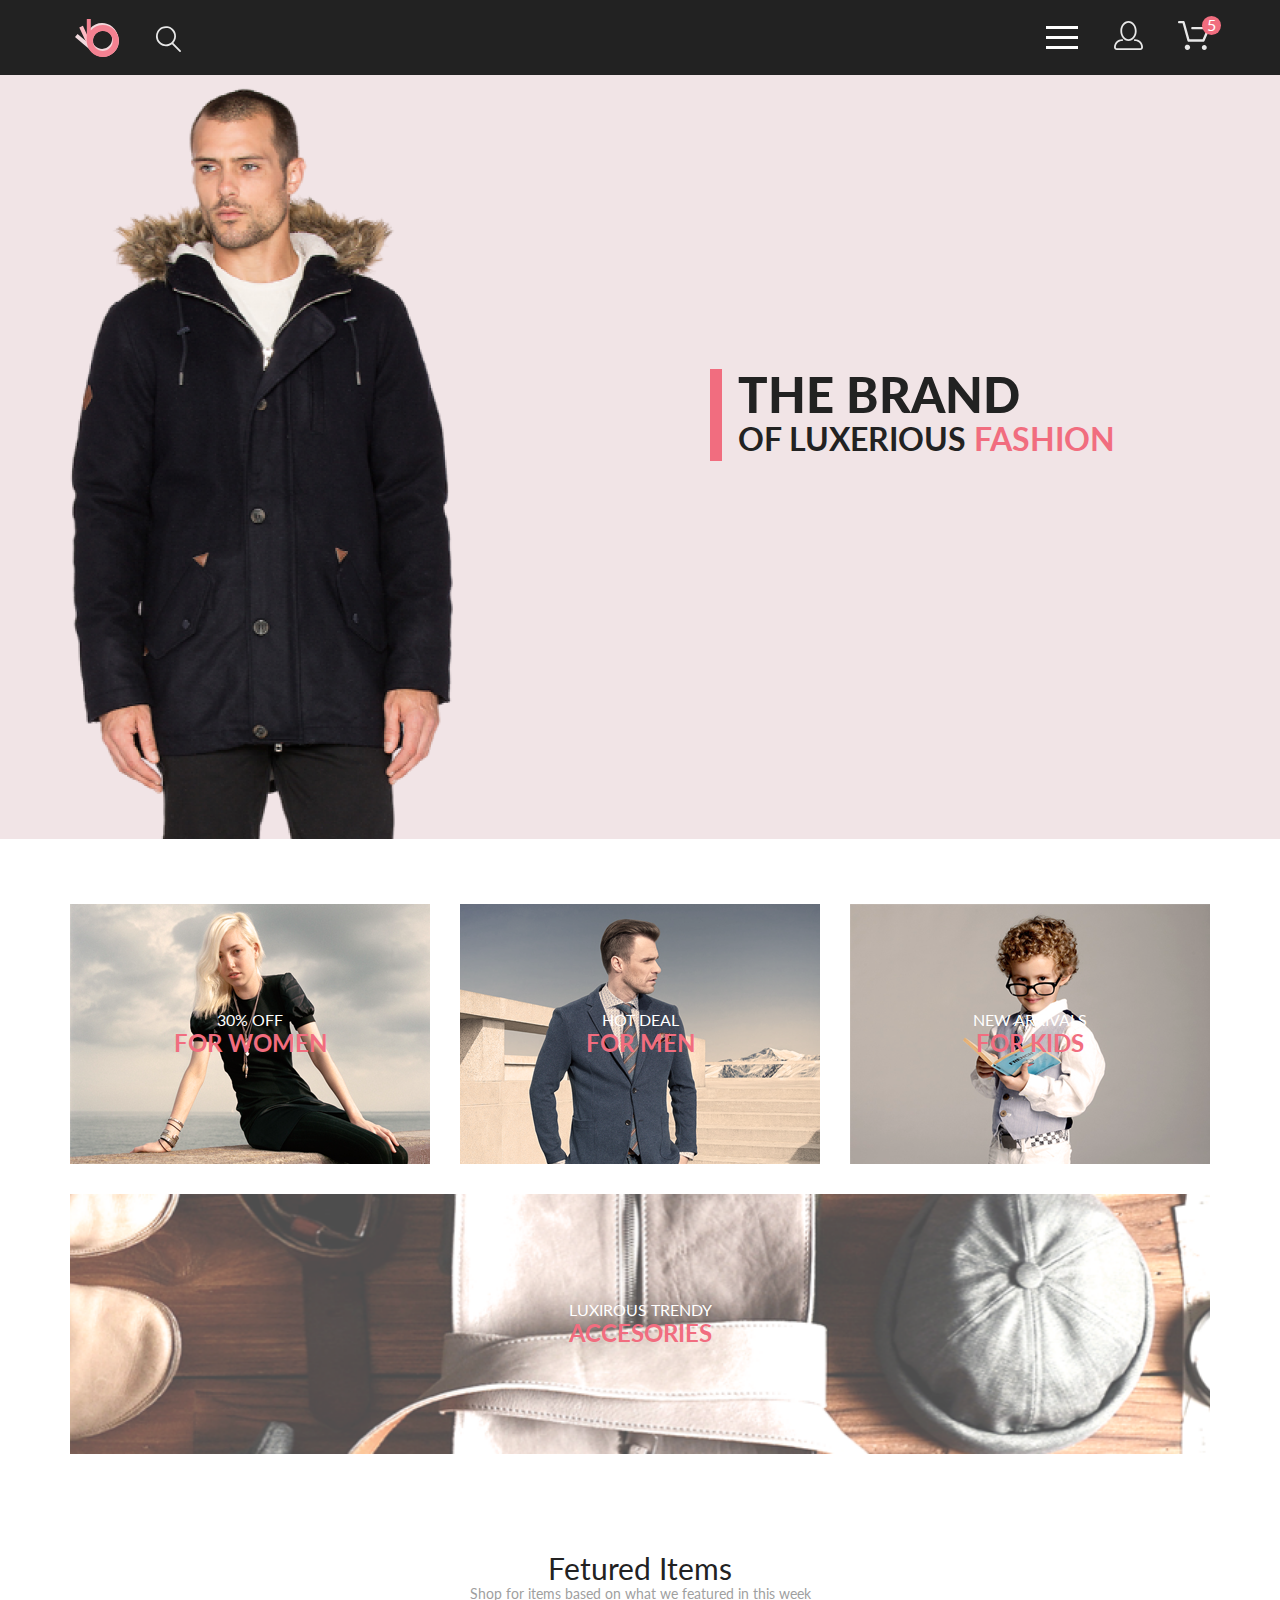
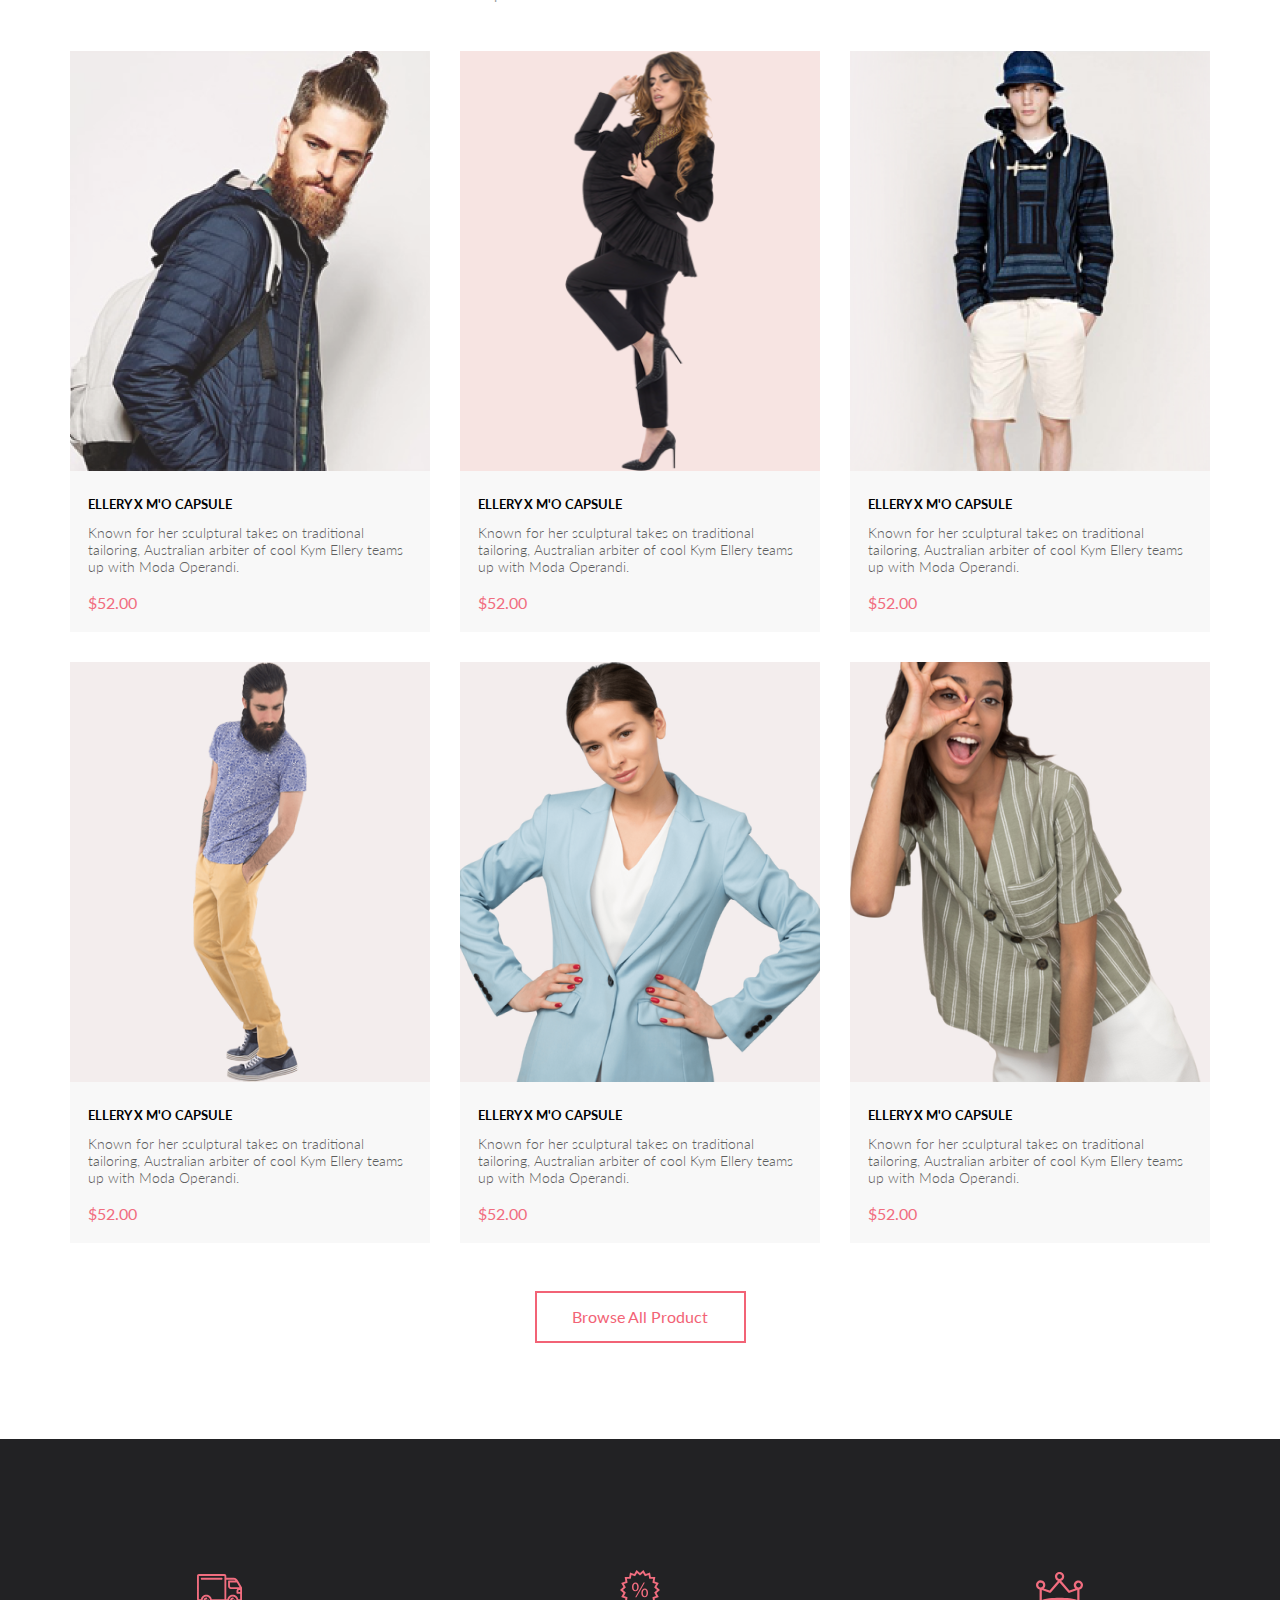
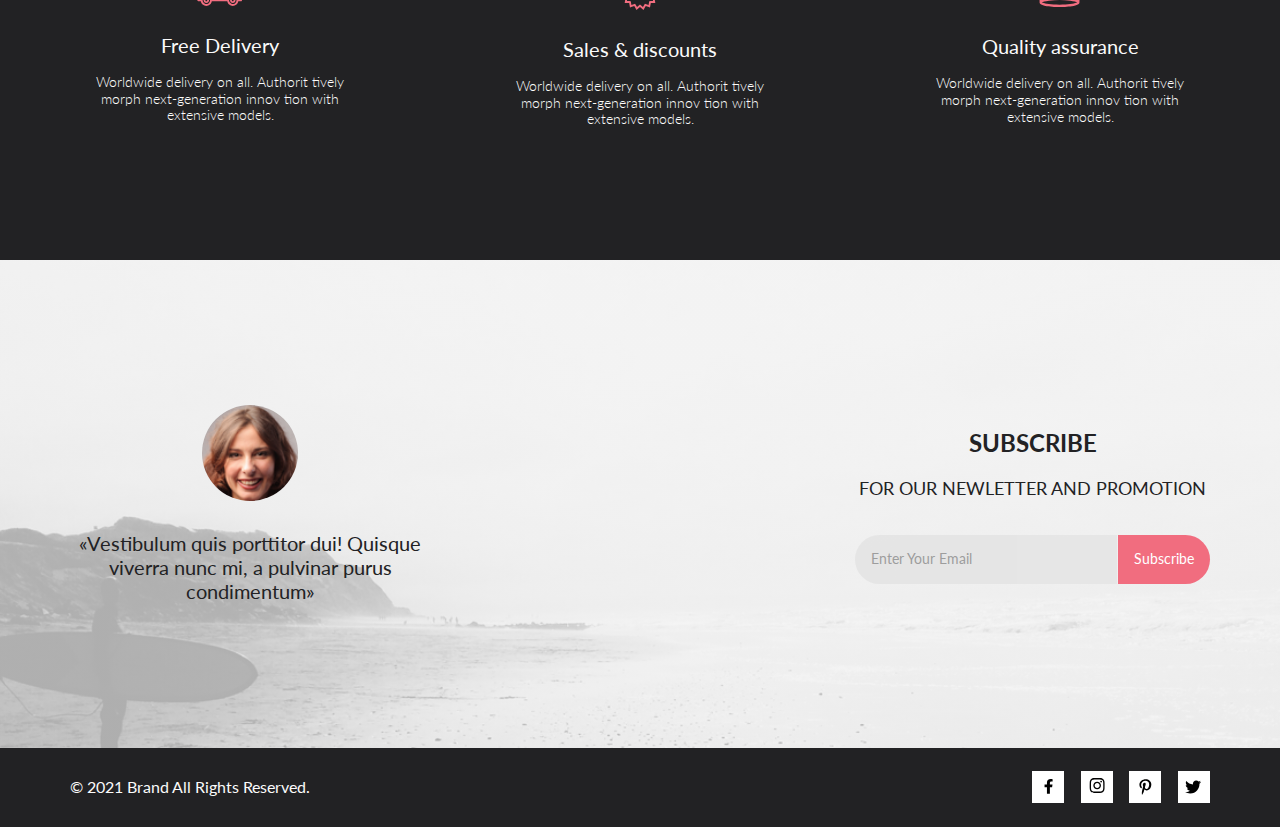
<file: index.html>
<!DOCTYPE html>
<html lang="en">

<head>
	<meta charset="UTF-8">
	<meta name="viewport" content="width=device-width, initial-scale=1.0">
	<link rel="stylesheet" href="css/iconsfont.css">
	<link rel="stylesheet" href="css/normalize.css">
	<link rel="stylesheet" href="css/style.css">
	<title>Главная страница</title>
	<link rel="preconnect" href="https://fonts.gstatic.com">
	<link
		href="https://fonts.googleapis.com/css2?family=Lato:ital,wght@0,100;0,300;0,400;0,700;0,900;1,100;1,300;1,400;1,700;1,900&display=swap"
		rel="stylesheet">
</head>

<body>
	<div class="container">
		<header class="page-header">
			<div class="center-block">
				<div class="page-header-wrp-btn">
					<a href="index.html" class="page-header-logo">
						<svg width="44" height="38" viewBox="0 0 44 38" fill="none" xmlns="http://www.w3.org/2000/svg">
							<path fill-rule="evenodd" clip-rule="evenodd"
								d="M2.56468 14.9774L0 18.0415L16.8106 32.1829C23.5628 37.8629 33.6295 36.98 39.2952 30.2108C44.961 23.4416 44.0802 13.3495 37.3281 7.66944C30.5759 1.98941 20.5092 2.87236 14.8434 9.64155C11.7794 13.3023 10.63 17.9349 11.2884 22.3159L2.56468 14.9774ZM33.481 12.2657C37.7011 15.8157 38.2516 22.1233 34.7105 26.354C31.1694 30.5848 24.8777 31.1366 20.6576 27.5866C16.4375 24.0366 15.8871 17.729 19.4281 13.4983C22.9692 9.26753 29.2609 8.71569 33.481 12.2657Z"
								fill="#F1D9DD" />
							<path fill-rule="evenodd" clip-rule="evenodd"
								d="M7.91299 6.85131L4.29688 8.54178L13.5711 28.4806C17.2962 36.4892 26.7919 39.9541 34.7804 36.2196C42.7689 32.4851 46.2251 22.9654 42.5 14.9568C38.7749 6.94813 29.2792 3.48325 21.2907 7.21774C16.9705 9.23733 13.9759 12.9489 12.7258 17.1984L7.91299 6.85131ZM37.0758 17.4925C39.404 22.4979 37.2439 28.4477 32.2511 30.7817C27.2583 33.1158 21.3235 30.9502 18.9953 25.9448C16.6671 20.9394 18.8272 14.9896 23.82 12.6556C28.8128 10.3215 34.7477 12.4871 37.0758 17.4925Z"
								fill="#FCBAC3" />
							<path fill-rule="evenodd" clip-rule="evenodd"
								d="M15.8005 0H11.8105V22C11.8105 30.8366 18.956 38 27.7703 38C36.5846 38 43.7301 30.8366 43.7301 22C43.7301 13.1634 36.5846 6 27.7703 6C23.0036 6 18.7249 8.09502 15.8005 11.4167V0ZM37.7452 22C37.7452 27.5228 33.2793 32 27.7703 32C22.2614 32 17.7955 27.5228 17.7955 22C17.7955 16.4772 22.2614 12 27.7703 12C33.2793 12 37.7452 16.4772 37.7452 22Z"
								fill="#F38191" />
						</svg>
					</a>
					<form action="#" class="page-header-search-form">
						<input class="page-header-search-btn" id="search-btn" type="search">
						<label for="search-btn">
							<svg width="27" height="28" viewBox="0 0 27 28" xmlns="http://www.w3.org/2000/svg">
								<path
									d="M19.0596 17.6259C20.6713 15.8658 21.6282 13.6048 21.7698 11.2225C21.9113 8.84018 21.2288 6.48173 19.8369 4.54318C18.445 2.60463 16.4285 1.20404 14.126 0.576619C11.8234 -0.0508009 9.3751 0.13316 7.19217 1.09761C5.00923 2.06205 3.22463 3.74825 2.13804 5.87302C1.05145 7.9978 0.729054 10.4318 1.225 12.7661C1.72094 15.1005 3.00501 17.1932 4.86158 18.6927C6.71814 20.1922 9.03413 21.0072 11.4206 21.0009C13.673 21.004 15.8645 20.27 17.6606 18.9109L25.4086 26.7179C25.4941 26.807 25.5965 26.8781 25.7099 26.927C25.8232 26.9759 25.9452 27.0017 26.0686 27.0029C26.1923 27.0033 26.3148 26.9782 26.4283 26.9292C26.5419 26.8801 26.6441 26.8082 26.7286 26.7179C26.9025 26.537 26.9997 26.2958 26.9997 26.0449C26.9997 25.794 26.9025 25.5528 26.7286 25.3719L19.0596 17.6259ZM2.88662 10.5009C2.89946 8.81563 3.41094 7.17187 4.35659 5.77685C5.30224 4.38183 6.63972 3.29801 8.20044 2.662C9.76115 2.02599 11.4752 1.86627 13.1266 2.20298C14.7779 2.53969 16.2926 3.35775 17.4797 4.55404C18.6668 5.75033 19.4732 7.27129 19.7972 8.92519C20.1212 10.5791 19.9483 12.2919 19.3002 13.8476C18.6522 15.4034 17.5581 16.7325 16.1559 17.6674C14.7536 18.6023 13.1059 19.1011 11.4206 19.1009C9.14916 19.0901 6.97482 18.1784 5.37484 16.566C3.77486 14.9537 2.87998 12.7724 2.88662 10.5009Z" />
							</svg>
						</label>
					</form>
				</div>
				<div class="page-header-wrp-btn">
					<nav>
						<label class="menu-btn" for="menu-switch">
							<span></span>
						</label>
						<input id="menu-switch" type="checkbox">
						<ul class="menu-list">
							<li class="menu-list-item">
								<a href="#" class="menu-list-close-btn"></a>
							</li>
							<li class="menu-list-item">
								<span class="menu-list-title">menu</span>
							</li>
							<li class="menu-list-item">
								<a href="#">man</a>
							</li>
							<li class="menu-list-item">
								<ul class="menu-sublist">
									<li class="menu-sublist-item">
										<a href="#">Accessories</a>
									</li>
									<li class="menu-sublist-item">
										<a href="#">Bags</a>
									</li>
									<li class="menu-sublist-item">
										<a href="#">Denim</a>
									</li>
									<li class="menu-sublist-item">
										<a href="#">T-Shirts</a>
									</li>
								</ul>
							</li>
							<li class="menu-list-item">
								<a href="#">woman</a>
							</li>
							<li class="menu-list-item">
								<ul class="menu-sublist">
									<li class="menu-sublist-item">
										<a href="#">Accessories</a>
									</li>
									<li class="menu-sublist-item">
										<a href="#">Jackets &amp;&nbsp;Coats</a>
									</li>
									<li class="menu-sublist-item">
										<a href="#">Polos</a>
									</li>
									<li class="menu-sublist-item">
										<a href="#">T-Shirts</a>
									</li>
									<li class="menu-sublist-item">
										<a href="#">Shirts</a>
									</li>
								</ul>
							</li>
							<li class="menu-list-item">
								<a href="#">kids</a>
							</li>
							<li class="menu-list-item">
								<ul class="menu-sublist">
									<li class="menu-sublist-item">
										<a href="#">Accessories</a>
									</li>
									<li class="menu-sublist-item">
										<a href="#">Jackets &amp;&nbsp;Coats</a>
									</li>
									<li class="menu-sublist-item">
										<a href="#">Polos</a>
									</li>
									<li class="menu-sublist-item">
										<a href="#">T-Shirts</a>
									</li>
									<li class="menu-sublist-item">
										<a href="#">Shirts</a>
									</li>
									<li class="menu-sublist-item">
										<a href="#">Bags</a>
									</li>
								</ul>
							</li>
						</ul>
					</nav>
					<a class="account-btn">
						<svg width="29" height="29" viewBox="0 0 29 29" xmlns="http://www.w3.org/2000/svg">
							<path
								d="M14.5 19.937C19 19.937 22.656 15.464 22.656 9.968C22.656 4.472 19 0 14.5 0C13.3631 0.0217413 12.2463 0.303398 11.2351 0.823397C10.2239 1.34339 9.34507 2.08794 8.66602 3C7.12663 4.99573 6.30819 7.45381 6.34399 9.974C6.34399 15.465 10 19.937 14.5 19.937ZM14.5 1.813C18 1.813 20.844 5.472 20.844 9.969C20.844 14.466 17.998 18.125 14.5 18.125C11.002 18.125 8.15603 14.465 8.15503 9.969C8.15403 5.473 11 1.813 14.5 1.813ZM20.844 18.125C20.6036 18.125 20.373 18.2205 20.203 18.3905C20.033 18.5605 19.9375 18.7911 19.9375 19.0315C19.9375 19.2719 20.033 19.5025 20.203 19.6725C20.373 19.8425 20.6036 19.938 20.844 19.938C22.526 19.9399 24.1386 20.6088 25.3279 21.7982C26.5172 22.9875 27.1861 24.6 27.188 26.282C27.1875 26.5221 27.0918 26.7523 26.922 26.9221C26.7522 27.0918 26.5221 27.1875 26.282 27.188H2.71997C2.47985 27.1875 2.24975 27.0918 2.07996 26.9221C1.91016 26.7523 1.81449 26.5221 1.81396 26.282C1.81608 24.6001 2.48517 22.9877 3.67444 21.7985C4.86371 20.6092 6.47608 19.9401 8.15796 19.938C8.39824 19.938 8.62868 19.8425 8.79858 19.6726C8.96849 19.5027 9.06396 19.2723 9.06396 19.032C9.06396 18.7917 8.96849 18.5613 8.79858 18.3914C8.62868 18.2215 8.39824 18.126 8.15796 18.126C5.99541 18.1279 3.92201 18.9875 2.39258 20.5164C0.863144 22.0453 0.00264777 24.1185 0 26.281C0.000794067 27.0019 0.287502 27.693 0.797241 28.2027C1.30698 28.7125 1.99811 28.9992 2.71899 29H26.282C27.0027 28.9989 27.6936 28.7121 28.2031 28.2024C28.7126 27.6927 28.9992 27.0017 29 26.281C28.9974 24.1187 28.1372 22.0457 26.6083 20.5168C25.0793 18.9878 23.0063 18.1276 20.844 18.125Z" />
						</svg>
					</a>
					<a href="#" class="cart-btn-link">
						<svg class="cart-btn-link-icon" width="32" height="29" viewBox="0 0 32 29"
							xmlns="http://www.w3.org/2000/svg">
							<path
								d="M26.2009 29C25.5532 28.9738 24.9415 28.6948 24.4972 28.2227C24.0529 27.7506 23.8114 27.1232 23.8245 26.475C23.8376 25.8269 24.1043 25.2097 24.5673 24.7559C25.0303 24.3022 25.6527 24.048 26.301 24.048C26.9493 24.048 27.5717 24.3022 28.0347 24.7559C28.4977 25.2097 28.7644 25.8269 28.7775 26.475C28.7906 27.1232 28.549 27.7506 28.1047 28.2227C27.6604 28.6948 27.0488 28.9738 26.401 29H26.2009ZM6.75293 26.32C6.75293 25.79 6.91011 25.2718 7.20459 24.8311C7.49907 24.3904 7.91764 24.0469 8.40735 23.844C8.89705 23.6412 9.43594 23.5881 9.95581 23.6915C10.4757 23.7949 10.9532 24.0502 11.328 24.425C11.7028 24.7998 11.9581 25.2773 12.0615 25.7972C12.1649 26.317 12.1118 26.8559 11.9089 27.3456C11.7061 27.8353 11.3626 28.2539 10.9219 28.5483C10.4812 28.8428 9.96304 29 9.43298 29C9.08087 29.0003 8.73212 28.9311 8.40674 28.7966C8.08136 28.662 7.78569 28.4646 7.53662 28.2158C7.28755 27.9669 7.09001 27.6713 6.9552 27.3461C6.82039 27.0208 6.75098 26.6721 6.75098 26.32H6.75293ZM10.553 20.686C10.2935 20.6868 10.0409 20.6024 9.83411 20.4457C9.62727 20.2891 9.47758 20.0689 9.40796 19.819L4.57495 2.36401H1.18201C0.868521 2.36401 0.567859 2.23947 0.346191 2.01781C0.124523 1.79614 0 1.49549 0 1.18201C0 0.868519 0.124523 0.567873 0.346191 0.346205C0.567859 0.124537 0.868521 5.81268e-06 1.18201 5.81268e-06H5.46301C5.7225 -0.00080736 5.97504 0.0837201 6.18176 0.240568C6.38848 0.397416 6.53784 0.617884 6.60693 0.868006L11.4399 18.323H24.6179L29.001 8.27501H14.401C14.2428 8.27961 14.0854 8.25242 13.9379 8.19507C13.7904 8.13771 13.6559 8.05134 13.5424 7.94108C13.4288 7.83082 13.3386 7.69891 13.277 7.55315C13.2154 7.40739 13.1836 7.25075 13.1836 7.0925C13.1836 6.93426 13.2154 6.77762 13.277 6.63186C13.3386 6.4861 13.4288 6.35419 13.5424 6.24393C13.6559 6.13367 13.7904 6.0473 13.9379 5.98994C14.0854 5.93259 14.2428 5.90541 14.401 5.91001H30.814C31.0097 5.90996 31.2022 5.95866 31.3744 6.05172C31.5465 6.14478 31.6928 6.27926 31.7999 6.44301C31.9078 6.60729 31.9734 6.79569 31.9908 6.99145C32.0083 7.18721 31.9771 7.38424 31.9 7.565L26.495 19.977C26.4026 20.1876 26.251 20.3668 26.0585 20.4927C25.866 20.6186 25.641 20.6858 25.411 20.686H10.553Z" />
						</svg>
						<span>5</span>
					</a>
				</div>
			</div>
		</header>
		<main>
			<section class="banner">
				<div class="banner-wrp center-block">
					<h2 class="banner-title">
						the brand
						<span class="banner-subtitle">
							of luxerious <span>fashion</span>
						</span>
					</h2>
				</div>
			</section>
			<section class="categories">
				<ul class="categories-list center-block">
					<li class="categories-item">
						<a class="categories-item-link">
							<p class="categories-item-title">30% off</p>
							<h2 class="categories-item-subtitle">for women</h2>
						</a>
					</li>
					<li class="categories-item">
						<a class="categories-item-link">
							<p class="categories-item-title">hot deal</p>
							<h2 class="categories-item-subtitle">for men</h2>
						</a>
					</li>
					<li class="categories-item">
						<a class="categories-item-link">
							<p class="categories-item-title">new arrivals</p>
							<h2 class="categories-item-subtitle">for kids</h2>
						</a>
					</li>
					<li class="categories-item">
						<a class="categories-item-link">
							<p class="categories-item-title">luxirous trendy</p>
							<h2 class="categories-item-subtitle">accesories</h2>
						</a>
					</li>
				</ul>
			</section>
			<section class="products">
				<h2 class="products-title">Fetured Items</h2>
				<p class="products-txt">Shop for items based on&nbsp;what we&nbsp;featured in&nbsp;this week</p>

				<ul class="products-list center-block">
					<li class="products-item">
						<article>
							<div class="products-item-photo-wrp">
								<a href="#" class="products-item-link">
									<img class="products-item-photo" src="img/prod_image_01.png"
										alt="product description" height="420">
								</a>
							</div>
							<div class="products-item-txt-wrp">
								<h3 class="products-item-title txt">ellery x m'o capsule </h3>
								<p class="products-item-txt txt">Known for her sculptural takes on&nbsp;traditional
									tailoring, Australian arbiter of&nbsp;cool Kym Ellery teams up&nbsp;with Moda
									Operandi.</p>
								<p class="products-item-price txt">$52.00</p>
							</div>
							<button class="products-item-btn txt" type="button">
								<svg width="27" height="25" viewBox="0 0 27 25" xmlns="http://www.w3.org/2000/svg">
									<path
										d="M21.876 22.2662C21.921 22.2549 21.9423 22.2339 21.96 22.2129C21.9678 22.2037 21.9756 22.1946 21.9835 22.1855C22.02 22.1438 22.0233 22.0553 22.0224 22.0105C22.0092 21.9044 21.9185 21.8315 21.8412 21.8315C21.8375 21.8315 21.8336 21.8317 21.8312 21.8318C21.7531 21.8372 21.6653 21.9409 21.6719 22.0625C21.6813 22.1793 21.7675 22.2662 21.8392 22.2662H21.876ZM8.21954 22.2599C8.31873 22.2599 8.39935 22.1655 8.39935 22.0496C8.39935 21.9341 8.31873 21.8401 8.21954 21.8401C8.12042 21.8401 8.03973 21.9341 8.03973 22.0496C8.03973 22.1655 8.12042 22.2599 8.21954 22.2599ZM21.9995 24.2662C21.9517 24.2662 21.8878 24.2662 21.8392 24.2662C20.7017 24.2662 19.7567 23.3545 19.6765 22.198C19.5964 20.9929 20.4937 19.9183 21.6953 19.8364C21.7441 19.8331 21.7928 19.8315 21.8412 19.8315C22.9799 19.8315 23.9413 20.7324 24.019 21.8884C24.0505 22.4915 23.8741 23.0612 23.4898 23.5012C23.1055 23.9575 22.5764 24.2177 21.9995 24.2662ZM8.21954 24.2599C7.01532 24.2599 6.03973 23.2709 6.03973 22.0496C6.03973 20.8291 7.01532 19.8401 8.21954 19.8401C9.42371 19.8401 10.3994 20.8291 10.3994 22.0496C10.3994 23.2709 9.42371 24.2599 8.21954 24.2599ZM21.1984 17.3938H9.13306C8.70013 17.3938 8.31586 17.1005 8.20331 16.6775L4.27753 2.24768H1.52173C0.993408 2.24768 0.560547 1.80859 0.560547 1.27039C0.560547 0.733032 0.993408 0.292969 1.52173 0.292969H4.99933C5.43134 0.292969 5.81561 0.586304 5.9281 1.01025L9.85394 15.4391H20.5576L24.1144 7.13379H12.2578C11.7286 7.13379 11.2957 6.69373 11.2957 6.15649C11.2957 5.61914 11.7286 5.17908 12.2578 5.17908H25.5886C25.9091 5.17908 26.2141 5.34192 26.3896 5.61914C26.566 5.89539 26.5984 6.23743 26.4697 6.547L22.0795 16.807C21.9193 17.1653 21.5827 17.3938 21.1984 17.3938Z" />
								</svg>
								<span>Add to Cart</span>
							</button>
						</article>
					</li>
					<li class="products-item">
						<article class="brand-products-item">
							<div class="products-item-photo-wrp">
								<a href="#" class="products-item-link">
									<img class="products-item-photo" src="img/prod_image_02.png"
										alt="product description" height="420">
								</a>
							</div>
							<div class="products-item-txt-wrp">
								<h3 class="products-item-title txt">ellery x m'o capsule </h3>
								<p class="products-item-txt txt">Known for her sculptural takes on&nbsp;traditional
									tailoring, Australian arbiter of&nbsp;cool Kym Ellery teams up&nbsp;with Moda
									Operandi.</p>
								<p class="products-item-price txt">$52.00</p>
							</div>
							<button class="products-item-btn txt" type="button">
								<svg width="27" height="25" viewBox="0 0 27 25" xmlns="http://www.w3.org/2000/svg">
									<path
										d="M21.876 22.2662C21.921 22.2549 21.9423 22.2339 21.96 22.2129C21.9678 22.2037 21.9756 22.1946 21.9835 22.1855C22.02 22.1438 22.0233 22.0553 22.0224 22.0105C22.0092 21.9044 21.9185 21.8315 21.8412 21.8315C21.8375 21.8315 21.8336 21.8317 21.8312 21.8318C21.7531 21.8372 21.6653 21.9409 21.6719 22.0625C21.6813 22.1793 21.7675 22.2662 21.8392 22.2662H21.876ZM8.21954 22.2599C8.31873 22.2599 8.39935 22.1655 8.39935 22.0496C8.39935 21.9341 8.31873 21.8401 8.21954 21.8401C8.12042 21.8401 8.03973 21.9341 8.03973 22.0496C8.03973 22.1655 8.12042 22.2599 8.21954 22.2599ZM21.9995 24.2662C21.9517 24.2662 21.8878 24.2662 21.8392 24.2662C20.7017 24.2662 19.7567 23.3545 19.6765 22.198C19.5964 20.9929 20.4937 19.9183 21.6953 19.8364C21.7441 19.8331 21.7928 19.8315 21.8412 19.8315C22.9799 19.8315 23.9413 20.7324 24.019 21.8884C24.0505 22.4915 23.8741 23.0612 23.4898 23.5012C23.1055 23.9575 22.5764 24.2177 21.9995 24.2662ZM8.21954 24.2599C7.01532 24.2599 6.03973 23.2709 6.03973 22.0496C6.03973 20.8291 7.01532 19.8401 8.21954 19.8401C9.42371 19.8401 10.3994 20.8291 10.3994 22.0496C10.3994 23.2709 9.42371 24.2599 8.21954 24.2599ZM21.1984 17.3938H9.13306C8.70013 17.3938 8.31586 17.1005 8.20331 16.6775L4.27753 2.24768H1.52173C0.993408 2.24768 0.560547 1.80859 0.560547 1.27039C0.560547 0.733032 0.993408 0.292969 1.52173 0.292969H4.99933C5.43134 0.292969 5.81561 0.586304 5.9281 1.01025L9.85394 15.4391H20.5576L24.1144 7.13379H12.2578C11.7286 7.13379 11.2957 6.69373 11.2957 6.15649C11.2957 5.61914 11.7286 5.17908 12.2578 5.17908H25.5886C25.9091 5.17908 26.2141 5.34192 26.3896 5.61914C26.566 5.89539 26.5984 6.23743 26.4697 6.547L22.0795 16.807C21.9193 17.1653 21.5827 17.3938 21.1984 17.3938Z" />
								</svg>
								<span>Add to Cart</span>
							</button>
						</article>
					</li>
					<li class="products-item">
						<article class="brand-products-item">
							<div class="products-item-photo-wrp">
								<a href="#" class="products-item-link">
									<img class="products-item-photo" src="img/prod_image_03.png"
										alt="product description" height="420">
								</a>
							</div>
							<div class="products-item-txt-wrp">
								<h3 class="products-item-title txt">ellery x m'o capsule </h3>
								<p class="products-item-txt txt">Known for her sculptural takes on&nbsp;traditional
									tailoring, Australian arbiter of&nbsp;cool Kym Ellery teams up&nbsp;with Moda
									Operandi.</p>
								<p class="products-item-price txt">$52.00</p>
							</div>
							<button class="products-item-btn txt" type="button">
								<svg width="27" height="25" viewBox="0 0 27 25" xmlns="http://www.w3.org/2000/svg">
									<path
										d="M21.876 22.2662C21.921 22.2549 21.9423 22.2339 21.96 22.2129C21.9678 22.2037 21.9756 22.1946 21.9835 22.1855C22.02 22.1438 22.0233 22.0553 22.0224 22.0105C22.0092 21.9044 21.9185 21.8315 21.8412 21.8315C21.8375 21.8315 21.8336 21.8317 21.8312 21.8318C21.7531 21.8372 21.6653 21.9409 21.6719 22.0625C21.6813 22.1793 21.7675 22.2662 21.8392 22.2662H21.876ZM8.21954 22.2599C8.31873 22.2599 8.39935 22.1655 8.39935 22.0496C8.39935 21.9341 8.31873 21.8401 8.21954 21.8401C8.12042 21.8401 8.03973 21.9341 8.03973 22.0496C8.03973 22.1655 8.12042 22.2599 8.21954 22.2599ZM21.9995 24.2662C21.9517 24.2662 21.8878 24.2662 21.8392 24.2662C20.7017 24.2662 19.7567 23.3545 19.6765 22.198C19.5964 20.9929 20.4937 19.9183 21.6953 19.8364C21.7441 19.8331 21.7928 19.8315 21.8412 19.8315C22.9799 19.8315 23.9413 20.7324 24.019 21.8884C24.0505 22.4915 23.8741 23.0612 23.4898 23.5012C23.1055 23.9575 22.5764 24.2177 21.9995 24.2662ZM8.21954 24.2599C7.01532 24.2599 6.03973 23.2709 6.03973 22.0496C6.03973 20.8291 7.01532 19.8401 8.21954 19.8401C9.42371 19.8401 10.3994 20.8291 10.3994 22.0496C10.3994 23.2709 9.42371 24.2599 8.21954 24.2599ZM21.1984 17.3938H9.13306C8.70013 17.3938 8.31586 17.1005 8.20331 16.6775L4.27753 2.24768H1.52173C0.993408 2.24768 0.560547 1.80859 0.560547 1.27039C0.560547 0.733032 0.993408 0.292969 1.52173 0.292969H4.99933C5.43134 0.292969 5.81561 0.586304 5.9281 1.01025L9.85394 15.4391H20.5576L24.1144 7.13379H12.2578C11.7286 7.13379 11.2957 6.69373 11.2957 6.15649C11.2957 5.61914 11.7286 5.17908 12.2578 5.17908H25.5886C25.9091 5.17908 26.2141 5.34192 26.3896 5.61914C26.566 5.89539 26.5984 6.23743 26.4697 6.547L22.0795 16.807C21.9193 17.1653 21.5827 17.3938 21.1984 17.3938Z" />
								</svg>
								<span>Add to Cart</span>
							</button>
						</article>
					</li>
					<li class="products-item">
						<article class="brand-products-item">
							<div class="products-item-photo-wrp">
								<a href="#" class="products-item-link">
									<img class="products-item-photo" src="img/prod_image_04.png"
										alt="product description" height="420">
								</a>
							</div>
							<div class="products-item-txt-wrp">
								<h3 class="products-item-title txt">ellery x m'o capsule </h3>
								<p class="products-item-txt txt">Known for her sculptural takes on&nbsp;traditional
									tailoring, Australian arbiter of&nbsp;cool Kym Ellery teams up&nbsp;with Moda
									Operandi.</p>
								<p class="products-item-price txt">$52.00</p>
							</div>
							<button class="products-item-btn txt" type="button">
								<svg width="27" height="25" viewBox="0 0 27 25" xmlns="http://www.w3.org/2000/svg">
									<path
										d="M21.876 22.2662C21.921 22.2549 21.9423 22.2339 21.96 22.2129C21.9678 22.2037 21.9756 22.1946 21.9835 22.1855C22.02 22.1438 22.0233 22.0553 22.0224 22.0105C22.0092 21.9044 21.9185 21.8315 21.8412 21.8315C21.8375 21.8315 21.8336 21.8317 21.8312 21.8318C21.7531 21.8372 21.6653 21.9409 21.6719 22.0625C21.6813 22.1793 21.7675 22.2662 21.8392 22.2662H21.876ZM8.21954 22.2599C8.31873 22.2599 8.39935 22.1655 8.39935 22.0496C8.39935 21.9341 8.31873 21.8401 8.21954 21.8401C8.12042 21.8401 8.03973 21.9341 8.03973 22.0496C8.03973 22.1655 8.12042 22.2599 8.21954 22.2599ZM21.9995 24.2662C21.9517 24.2662 21.8878 24.2662 21.8392 24.2662C20.7017 24.2662 19.7567 23.3545 19.6765 22.198C19.5964 20.9929 20.4937 19.9183 21.6953 19.8364C21.7441 19.8331 21.7928 19.8315 21.8412 19.8315C22.9799 19.8315 23.9413 20.7324 24.019 21.8884C24.0505 22.4915 23.8741 23.0612 23.4898 23.5012C23.1055 23.9575 22.5764 24.2177 21.9995 24.2662ZM8.21954 24.2599C7.01532 24.2599 6.03973 23.2709 6.03973 22.0496C6.03973 20.8291 7.01532 19.8401 8.21954 19.8401C9.42371 19.8401 10.3994 20.8291 10.3994 22.0496C10.3994 23.2709 9.42371 24.2599 8.21954 24.2599ZM21.1984 17.3938H9.13306C8.70013 17.3938 8.31586 17.1005 8.20331 16.6775L4.27753 2.24768H1.52173C0.993408 2.24768 0.560547 1.80859 0.560547 1.27039C0.560547 0.733032 0.993408 0.292969 1.52173 0.292969H4.99933C5.43134 0.292969 5.81561 0.586304 5.9281 1.01025L9.85394 15.4391H20.5576L24.1144 7.13379H12.2578C11.7286 7.13379 11.2957 6.69373 11.2957 6.15649C11.2957 5.61914 11.7286 5.17908 12.2578 5.17908H25.5886C25.9091 5.17908 26.2141 5.34192 26.3896 5.61914C26.566 5.89539 26.5984 6.23743 26.4697 6.547L22.0795 16.807C21.9193 17.1653 21.5827 17.3938 21.1984 17.3938Z" />
								</svg>
								<span>Add to Cart</span>
							</button>
						</article>
					</li>
					<li class="products-item">
						<article class="brand-products-item">
							<div class="products-item-photo-wrp">
								<a href="#" class="products-item-link">
									<img class="products-item-photo" src="img/prod_image_05.png"
										alt="product description" height="420">
								</a>
							</div>
							<div class="products-item-txt-wrp">
								<h3 class="products-item-title txt">ellery x m'o capsule </h3>
								<p class="products-item-txt txt">Known for her sculptural takes on&nbsp;traditional
									tailoring, Australian arbiter of&nbsp;cool Kym Ellery teams up&nbsp;with Moda
									Operandi.</p>
								<p class="products-item-price txt">$52.00</p>
							</div>
							<button class="products-item-btn txt" type="button">
								<svg width="27" height="25" viewBox="0 0 27 25" xmlns="http://www.w3.org/2000/svg">
									<path
										d="M21.876 22.2662C21.921 22.2549 21.9423 22.2339 21.96 22.2129C21.9678 22.2037 21.9756 22.1946 21.9835 22.1855C22.02 22.1438 22.0233 22.0553 22.0224 22.0105C22.0092 21.9044 21.9185 21.8315 21.8412 21.8315C21.8375 21.8315 21.8336 21.8317 21.8312 21.8318C21.7531 21.8372 21.6653 21.9409 21.6719 22.0625C21.6813 22.1793 21.7675 22.2662 21.8392 22.2662H21.876ZM8.21954 22.2599C8.31873 22.2599 8.39935 22.1655 8.39935 22.0496C8.39935 21.9341 8.31873 21.8401 8.21954 21.8401C8.12042 21.8401 8.03973 21.9341 8.03973 22.0496C8.03973 22.1655 8.12042 22.2599 8.21954 22.2599ZM21.9995 24.2662C21.9517 24.2662 21.8878 24.2662 21.8392 24.2662C20.7017 24.2662 19.7567 23.3545 19.6765 22.198C19.5964 20.9929 20.4937 19.9183 21.6953 19.8364C21.7441 19.8331 21.7928 19.8315 21.8412 19.8315C22.9799 19.8315 23.9413 20.7324 24.019 21.8884C24.0505 22.4915 23.8741 23.0612 23.4898 23.5012C23.1055 23.9575 22.5764 24.2177 21.9995 24.2662ZM8.21954 24.2599C7.01532 24.2599 6.03973 23.2709 6.03973 22.0496C6.03973 20.8291 7.01532 19.8401 8.21954 19.8401C9.42371 19.8401 10.3994 20.8291 10.3994 22.0496C10.3994 23.2709 9.42371 24.2599 8.21954 24.2599ZM21.1984 17.3938H9.13306C8.70013 17.3938 8.31586 17.1005 8.20331 16.6775L4.27753 2.24768H1.52173C0.993408 2.24768 0.560547 1.80859 0.560547 1.27039C0.560547 0.733032 0.993408 0.292969 1.52173 0.292969H4.99933C5.43134 0.292969 5.81561 0.586304 5.9281 1.01025L9.85394 15.4391H20.5576L24.1144 7.13379H12.2578C11.7286 7.13379 11.2957 6.69373 11.2957 6.15649C11.2957 5.61914 11.7286 5.17908 12.2578 5.17908H25.5886C25.9091 5.17908 26.2141 5.34192 26.3896 5.61914C26.566 5.89539 26.5984 6.23743 26.4697 6.547L22.0795 16.807C21.9193 17.1653 21.5827 17.3938 21.1984 17.3938Z" />
								</svg>
								<span>Add to Cart</span>
							</button>
						</article>
					</li>
					<li class="products-item">
						<article class="brand-products-item">
							<div class="products-item-photo-wrp">
								<a href="#" class="products-item-link">
									<img class="products-item-photo" src="img/prod_image_06.png"
										alt="product description" height="420">
								</a>
							</div>
							<div class="products-item-txt-wrp">
								<h3 class="products-item-title txt">ellery x m'o capsule </h3>
								<p class="products-item-txt txt">Known for her sculptural takes on&nbsp;traditional
									tailoring, Australian arbiter of&nbsp;cool Kym Ellery teams up&nbsp;with Moda
									Operandi.</p>
								<p class="products-item-price txt">$52.00</p>
							</div>
							<button class="products-item-btn txt" type="button">
								<svg width="27" height="25" viewBox="0 0 27 25" xmlns="http://www.w3.org/2000/svg">
									<path
										d="M21.876 22.2662C21.921 22.2549 21.9423 22.2339 21.96 22.2129C21.9678 22.2037 21.9756 22.1946 21.9835 22.1855C22.02 22.1438 22.0233 22.0553 22.0224 22.0105C22.0092 21.9044 21.9185 21.8315 21.8412 21.8315C21.8375 21.8315 21.8336 21.8317 21.8312 21.8318C21.7531 21.8372 21.6653 21.9409 21.6719 22.0625C21.6813 22.1793 21.7675 22.2662 21.8392 22.2662H21.876ZM8.21954 22.2599C8.31873 22.2599 8.39935 22.1655 8.39935 22.0496C8.39935 21.9341 8.31873 21.8401 8.21954 21.8401C8.12042 21.8401 8.03973 21.9341 8.03973 22.0496C8.03973 22.1655 8.12042 22.2599 8.21954 22.2599ZM21.9995 24.2662C21.9517 24.2662 21.8878 24.2662 21.8392 24.2662C20.7017 24.2662 19.7567 23.3545 19.6765 22.198C19.5964 20.9929 20.4937 19.9183 21.6953 19.8364C21.7441 19.8331 21.7928 19.8315 21.8412 19.8315C22.9799 19.8315 23.9413 20.7324 24.019 21.8884C24.0505 22.4915 23.8741 23.0612 23.4898 23.5012C23.1055 23.9575 22.5764 24.2177 21.9995 24.2662ZM8.21954 24.2599C7.01532 24.2599 6.03973 23.2709 6.03973 22.0496C6.03973 20.8291 7.01532 19.8401 8.21954 19.8401C9.42371 19.8401 10.3994 20.8291 10.3994 22.0496C10.3994 23.2709 9.42371 24.2599 8.21954 24.2599ZM21.1984 17.3938H9.13306C8.70013 17.3938 8.31586 17.1005 8.20331 16.6775L4.27753 2.24768H1.52173C0.993408 2.24768 0.560547 1.80859 0.560547 1.27039C0.560547 0.733032 0.993408 0.292969 1.52173 0.292969H4.99933C5.43134 0.292969 5.81561 0.586304 5.9281 1.01025L9.85394 15.4391H20.5576L24.1144 7.13379H12.2578C11.7286 7.13379 11.2957 6.69373 11.2957 6.15649C11.2957 5.61914 11.7286 5.17908 12.2578 5.17908H25.5886C25.9091 5.17908 26.2141 5.34192 26.3896 5.61914C26.566 5.89539 26.5984 6.23743 26.4697 6.547L22.0795 16.807C21.9193 17.1653 21.5827 17.3938 21.1984 17.3938Z" />
								</svg>
								<span>Add to Cart</span>
							</button>
						</article>
					</li>
				</ul>
				<button class="products-btn" type="button"><a href="catalog.html">Browse All Product</button></a>
			</section>
			<section class="features">
				<ul class="features-list center-block">
					<li class="features-item">
						<svg class="features-item-icon" width="46" height="32" viewBox="0 0 46 32"
							xmlns="http://www.w3.org/2000/svg">
							<path
								d="M30.2873 27.2429H14.8103C14.6031 28.5509 13.936 29.742 12.929 30.6021C11.922 31.4621 10.6411 31.9346 9.31682 31.9346C7.99252 31.9346 6.71166 31.4621 5.70464 30.6021C4.69762 29.742 4.03052 28.5509 3.82332 27.2429H1.88631C1.39149 27.2397 0.918139 27.0404 0.570025 26.6887C0.221911 26.337 0.0274507 25.8618 0.0293142 25.3669V1.87695C0.0271852 1.38195 0.221516 0.906335 0.569658 0.554443C0.917801 0.202551 1.39131 0.00317363 1.88631 0H27.4373C27.9322 0.00317353 28.4056 0.202522 28.7536 0.554443C29.1016 0.906364 29.2957 1.38204 29.2933 1.87695V3.78198H36.4143C36.4947 3.78164 36.5747 3.79208 36.6523 3.81299C38.9523 4.01299 40.1093 5.2129 41.3293 7.2749L44.8883 13.3689C44.9732 13.5136 45.018 13.6782 45.0183 13.8459V26.304C45.0194 26.5515 44.9221 26.7892 44.7479 26.9651C44.5737 27.141 44.3369 27.2406 44.0893 27.2419H41.2753C41.0681 28.5499 40.401 29.741 39.394 30.6011C38.387 31.4611 37.1061 31.9336 35.7818 31.9336C34.4575 31.9336 33.1767 31.4611 32.1696 30.6011C31.1626 29.741 30.4955 28.5499 30.2883 27.2419L30.2873 27.2429ZM32.0653 26.304C32.0732 27.0369 32.2977 27.7511 32.7107 28.3567C33.1236 28.9623 33.7065 29.4322 34.3859 29.7073C35.0653 29.9824 35.811 30.0503 36.5289 29.9026C37.2469 29.7548 37.9051 29.398 38.4207 28.877C38.9363 28.3559 39.2862 27.6941 39.4265 26.9746C39.5667 26.2551 39.491 25.5103 39.2088 24.8337C38.9267 24.1572 38.4507 23.5794 37.8408 23.1729C37.2309 22.7663 36.5143 22.5491 35.7813 22.5488C34.791 22.5552 33.8436 22.9543 33.1469 23.6582C32.4503 24.3621 32.0613 25.3136 32.0653 26.304ZM5.60134 26.304C5.60923 27.0369 5.83376 27.7511 6.24669 28.3567C6.65962 28.9623 7.2425 29.4322 7.92192 29.7073C8.60135 29.9824 9.34697 30.0503 10.0649 29.9026C10.7829 29.7548 11.4411 29.398 11.9567 28.877C12.4723 28.3559 12.8222 27.6941 12.9625 26.9746C13.1027 26.2551 13.027 25.5103 12.7448 24.8337C12.4627 24.1572 11.9867 23.5794 11.3768 23.1729C10.7669 22.7663 10.0503 22.5491 9.31731 22.5488C8.32679 22.5549 7.37915 22.9537 6.6823 23.6577C5.98545 24.3617 5.59634 25.3134 5.60033 26.304H5.60134ZM41.2733 25.366H43.1593V19.7478H40.4233C40.3007 19.7473 40.1794 19.7227 40.0664 19.6753C39.9533 19.6279 39.8507 19.5585 39.7644 19.4714C39.6781 19.3843 39.6099 19.281 39.5635 19.1675C39.5172 19.054 39.4937 18.9324 39.4943 18.8098V16.9629C39.494 16.2423 39.7696 15.5488 40.2643 15.0249H33.8853C33.8081 15.0248 33.7312 15.015 33.6563 14.9958C32.9516 14.933 32.2961 14.6081 31.8194 14.0852C31.3428 13.5623 31.0798 12.8794 31.0823 12.1719V7.47192C31.0817 7.34927 31.1052 7.22758 31.1515 7.11401C31.1978 7.00044 31.2661 6.89725 31.3523 6.81006C31.4386 6.72286 31.5412 6.6535 31.6543 6.60596C31.7674 6.55841 31.8887 6.53361 32.0113 6.53296H38.4943C38.15 6.21428 37.7426 5.97123 37.2986 5.81982C36.8545 5.66842 36.3836 5.61187 35.9163 5.65381H29.2933V25.3618H30.2873C30.4945 24.0538 31.1616 22.8627 32.1687 22.0027C33.1757 21.1426 34.4565 20.6702 35.7808 20.6702C37.1051 20.6702 38.386 21.1426 39.393 22.0027C40.4 22.8627 41.0671 24.0538 41.2743 25.3618L41.2733 25.366ZM14.8093 25.366H27.4363V1.87598H1.88631V25.366H3.82332C4.03052 24.058 4.69762 22.8666 5.70464 22.0066C6.71166 21.1465 7.99252 20.6741 9.31682 20.6741C10.6411 20.6741 11.922 21.1465 12.929 22.0066C13.936 22.8666 14.6031 24.058 14.8103 25.366H14.8093ZM41.3513 16.9658V17.875H43.1593V16.0278H42.2803C42.0335 16.0294 41.7973 16.1288 41.6234 16.304C41.4495 16.4792 41.352 16.716 41.3523 16.9629L41.3513 16.9658ZM32.9383 12.1738C32.9372 12.4263 33.0363 12.6691 33.2139 12.8486C33.3914 13.0282 33.6328 13.13 33.8853 13.1318C33.9492 13.1316 34.0129 13.1384 34.0753 13.1519H42.6003L39.8343 8.41602H32.9343L32.9383 12.1738ZM33.0313 26.3059C33.0284 25.5734 33.3162 24.8695 33.8316 24.3489C34.3469 23.8283 35.0478 23.5333 35.7803 23.5288C36.0291 23.5288 36.2677 23.6278 36.4436 23.8037C36.6195 23.9796 36.7183 24.218 36.7183 24.4668C36.7183 24.7156 36.6195 24.9542 36.4436 25.1301C36.2677 25.306 36.0291 25.4048 35.7803 25.4048C35.602 25.4032 35.4272 25.4548 35.2782 25.5527C35.1291 25.6507 35.0125 25.7905 34.9432 25.9548C34.8738 26.1191 34.8548 26.3005 34.8887 26.4756C34.9225 26.6507 35.0076 26.8118 35.1331 26.9385C35.2586 27.0651 35.419 27.1516 35.5938 27.187C35.7686 27.2224 35.9499 27.2051 36.1149 27.1372C36.2798 27.0693 36.4208 26.9538 36.5201 26.8057C36.6193 26.6575 36.6723 26.4833 36.6723 26.3049C36.6723 26.0587 36.7701 25.8226 36.9443 25.6484C37.1184 25.4743 37.3546 25.3765 37.6008 25.3765C37.8471 25.3765 38.0832 25.4743 38.2574 25.6484C38.4315 25.8226 38.5293 26.0587 38.5293 26.3049C38.5293 27.0343 38.2396 27.7338 37.7239 28.2495C37.2081 28.7652 36.5087 29.0549 35.7793 29.0549C35.05 29.0549 34.3505 28.7652 33.8348 28.2495C33.319 27.7338 33.0293 27.0343 33.0293 26.3049L33.0313 26.3059ZM6.56731 26.3059C6.56438 25.5734 6.8522 24.8695 7.36757 24.3489C7.88294 23.8283 8.58378 23.5333 9.31633 23.5288C9.5651 23.5288 9.80369 23.6278 9.9796 23.8037C10.1555 23.9796 10.2543 24.218 10.2543 24.4668C10.2543 24.7156 10.1555 24.9542 9.9796 25.1301C9.80369 25.306 9.5651 25.4048 9.31633 25.4048C9.138 25.4032 8.96319 25.4548 8.81413 25.5527C8.66508 25.6507 8.54849 25.7905 8.47914 25.9548C8.4098 26.1191 8.39082 26.3005 8.42464 26.4756C8.45846 26.6507 8.54354 26.8118 8.66908 26.9385C8.79463 27.0651 8.95498 27.1516 9.12978 27.187C9.30458 27.2224 9.48595 27.2051 9.65087 27.1372C9.81579 27.0693 9.95683 26.9538 10.0561 26.8057C10.1553 26.6575 10.2083 26.4833 10.2083 26.3049C10.2083 26.0587 10.3061 25.8226 10.4803 25.6484C10.6544 25.4743 10.8906 25.3765 11.1368 25.3765C11.3831 25.3765 11.6193 25.4743 11.7934 25.6484C11.9675 25.8226 12.0653 26.0587 12.0653 26.3049C12.0653 27.0343 11.7756 27.7338 11.2599 28.2495C10.7441 28.7652 10.0447 29.0549 9.31532 29.0549C8.58598 29.0549 7.8865 28.7652 7.37078 28.2495C6.85505 27.7338 6.56532 27.0343 6.56532 26.3049L6.56731 26.3059ZM4.70934 5.65991C4.46056 5.65991 4.22198 5.56116 4.04607 5.38525C3.87016 5.20934 3.77132 4.9707 3.77132 4.72192C3.77132 4.47315 3.87016 4.2345 4.04607 4.05859C4.22198 3.88268 4.46056 3.78394 4.70934 3.78394H24.6093C24.8581 3.78394 25.0967 3.88268 25.2726 4.05859C25.4485 4.2345 25.5473 4.47315 25.5473 4.72192C25.5473 4.9707 25.4485 5.20934 25.2726 5.38525C25.0967 5.56116 24.8581 5.65991 24.6093 5.65991H4.70934Z" />
						</svg>
						<h3 class="features-item-title">Free Delivery</h3>
						<p class="features-item-txt">Worldwide delivery on&nbsp;all. Authorit tively morph
							next-generation innov tion with extensive models.</p>
					</li>
					<li class="features-item">
						<svg class="features-item-icon" width="40" height="40" viewBox="0 0 40 40"
							xmlns="http://www.w3.org/2000/svg">
							<path
								d="M19.994 37.0239L16.523 39.9238L14.235 36.0039L9.995 37.5159L9.17297 33.0359L4.67999 32.991L5.41199 28.491L1.20398 26.8909L3.414 22.925L0 19.96L3.41199 16.9929L1.20203 13.0278L5.41101 11.428L4.67798 6.93286L9.172 6.88892L9.99402 2.40894L14.234 3.91992L16.522 0L19.993 2.8999L23.464 0L25.753 3.9209L29.993 2.40894L30.814 6.88989L35.308 6.93481L34.576 11.4299L38.784 13.03L36.574 16.9958L39.986 19.9609L36.574 22.928L38.783 26.894L34.574 28.4939L35.307 32.988L30.812 33.033L29.991 37.5139L25.753 36.0029L23.464 39.9229L19.994 37.0239ZM21.2 35.541L22.961 37.012L24.122 35.022L24.914 33.666L26.382 34.189L28.533 34.957L28.95 32.6838L29.235 31.1289L30.796 31.113L33.078 31.092L32.706 28.8098L32.452 27.25L33.911 26.696L36.045 25.8828L34.925 23.873L34.159 22.498L35.342 21.4709L37.076 19.9609L35.343 18.4609L34.16 17.4319L34.926 16.0559L36.047 14.0449L33.913 13.2339L32.454 12.6809L32.709 11.1208L33.081 8.83984L30.799 8.81689L29.239 8.80103L28.954 7.24683L28.538 4.97388L26.386 5.74097L24.918 6.26392L24.125 4.90698L22.963 2.91699L21.201 4.38794L19.996 5.39282L18.791 4.38794L17.03 2.91699L15.869 4.90601L15.077 6.26294L13.608 5.73999L11.458 4.97192L11.04 7.24585L10.755 8.80005L9.19501 8.81592L6.914 8.83789L7.28601 11.1199L7.53998 12.678L6.08099 13.2329L3.94598 14.0439L5.06702 16.0549L5.83301 17.4299L4.65002 18.459L2.91602 19.967L4.64899 21.4739L5.83197 22.5029L5.06598 23.8779L3.94501 25.8879L6.078 26.698L7.53802 27.2529L7.28302 28.812L6.91199 31.0959L9.19299 31.1189L10.753 31.135L11.038 32.6899L11.455 34.9619L13.607 34.1948L15.076 33.6719L15.868 35.0288L17.03 37.019L18.791 35.5479L19.996 34.543L21.2 35.541ZM21.318 23.02C21.318 20.093 22.883 18.4648 24.777 18.4648C26.783 18.4648 28.077 20.0279 28.077 22.7949C28.077 25.8539 26.492 27.3718 24.662 27.3718C22.883 27.3718 21.338 25.922 21.318 23.02ZM22.839 22.9319C22.816 24.7829 23.521 26.1899 24.711 26.1899C25.988 26.1899 26.561 24.8049 26.561 22.8899C26.561 21.1249 26.054 19.6528 24.711 19.6528C23.5 19.6488 22.839 21.1029 22.839 22.9309V22.9319ZM15.194 27.332L23.609 12.613H24.842L16.427 27.332H15.194ZM11.979 16.99C11.979 14.09 13.542 12.458 15.437 12.458C17.437 12.458 18.763 14.022 18.763 16.79C18.763 19.848 17.177 21.365 15.327 21.365C13.544 21.365 12 19.915 11.979 16.991V16.99ZM13.521 16.9238C13.477 18.7748 14.162 20.1809 15.371 20.1829C16.648 20.1829 17.221 18.7988 17.221 16.8828C17.221 15.1168 16.714 13.645 15.371 13.645C14.162 13.642 13.521 15.092 13.521 16.925V16.9238Z" />
						</svg>
						<h3 class="features-item-title">Sales &amp;&nbsp;discounts</h3>
						<p class="features-item-txt">Worldwide delivery on&nbsp;all. Authorit tively morph
							next-generation innov tion with extensive models.</p>
					</li>
					<li class="features-item">
						<svg class="features-item-icon" width="48" height="35" viewBox="0 0 48 35"
							xmlns="http://www.w3.org/2000/svg">
							<path
								d="M42.3938 8.53564C41.1774 8.52335 40.0058 8.99349 39.1351 9.84302C38.2644 10.6925 37.7655 11.8522 37.7479 13.0686C37.751 13.7086 37.892 14.3405 38.1612 14.9211C38.4304 15.5018 38.8215 16.0176 39.3079 16.4336L33.4479 18.4888L25.1089 8.80566C26.0042 8.50693 26.784 7.93646 27.3396 7.17358C27.8953 6.41071 28.1992 5.49331 28.2089 4.54956C28.1837 3.33432 27.6832 2.17743 26.8149 1.3269C25.9465 0.476377 24.7794 0 23.5639 0C22.3484 0 21.1813 0.476377 20.3129 1.3269C19.4446 2.17743 18.9441 3.33432 18.9189 4.54956C18.9285 5.48395 19.2261 6.39274 19.771 7.15186C20.316 7.91097 21.0817 8.48368 21.9639 8.79175L13.6119 18.4917L7.75396 16.4368C8.24003 16.0206 8.63074 15.5045 8.89959 14.9238C9.16843 14.3432 9.30908 13.7116 9.31194 13.0718C9.33497 12.195 9.10937 11.3296 8.6613 10.5757C8.21324 9.82172 7.56095 9.2099 6.77983 8.81104C5.99872 8.41217 5.12072 8.2424 4.24724 8.32153C3.37376 8.40067 2.54051 8.72555 1.8438 9.2583C1.14709 9.79105 0.61538 10.5101 0.310108 11.3323C0.00483695 12.1545 -0.0615238 13.0462 0.118702 13.9045C0.298928 14.7629 0.718349 15.5526 1.32854 16.1826C1.93873 16.8126 2.7148 17.2571 3.56694 17.4646V29.7556C3.5743 29.8376 3.59101 29.9184 3.61687 29.9966C3.58394 30.1233 3.56721 30.2538 3.56694 30.3848C3.56694 34.7968 21.4859 34.9268 23.5289 34.9268C25.5719 34.9268 43.4909 34.7978 43.4909 30.3848C43.4902 30.2539 43.4733 30.1234 43.4408 29.9966C43.4685 29.9189 43.4853 29.8379 43.4909 29.7556V17.4646C44.5898 17.2244 45.5595 16.5828 46.2103 15.6653C46.861 14.7478 47.1458 13.6204 47.0091 12.5039C46.8724 11.3874 46.3239 10.3621 45.471 9.62866C44.6181 8.89526 43.5223 8.50653 42.3979 8.53857L42.3938 8.53564ZM21.1749 4.55176C21.1633 4.07755 21.2934 3.61062 21.5485 3.21069C21.8036 2.81076 22.172 2.49591 22.6069 2.3064C23.0417 2.11688 23.5232 2.06132 23.9898 2.14673C24.4564 2.23214 24.887 2.45463 25.2265 2.78589C25.566 3.11715 25.7991 3.542 25.8959 4.00635C25.9928 4.4707 25.9491 4.95345 25.7703 5.39282C25.5916 5.8322 25.2859 6.20831 24.8924 6.47314C24.4988 6.73798 24.0353 6.8795 23.561 6.87964C22.9362 6.88605 22.3343 6.64481 21.8871 6.2085C21.44 5.77218 21.1838 5.17647 21.1749 4.55176ZM13.5849 20.8276C13.8019 20.9026 14.0362 20.9113 14.2581 20.8525C14.48 20.7938 14.6794 20.6701 14.8309 20.4976L23.5309 10.3977L32.2309 20.4976C32.3821 20.6702 32.5813 20.7938 32.803 20.8528C33.0248 20.9117 33.2589 20.9033 33.4759 20.8286L41.2339 18.1038V28.0408C36.3489 25.9188 25.1249 25.8406 23.5339 25.8406C21.9429 25.8406 10.7149 25.9198 5.83391 28.0408V18.1038L13.5849 20.8276ZM23.5279 32.7166C14.8279 32.7166 9.27888 31.7057 6.97087 30.8547C6.6198 30.7373 6.28407 30.578 5.97087 30.3806C6.69287 29.8596 9.03194 29.1487 12.9369 28.6487C19.9723 27.844 27.0765 27.844 34.1119 28.6487C38.0119 29.1487 40.357 29.8596 41.077 30.3806C40.7663 30.5794 40.4321 30.7388 40.082 30.8547C37.78 31.7037 32.2359 32.7166 23.5279 32.7166ZM2.28093 13.0686C2.2698 12.5945 2.40025 12.1279 2.65557 11.7283C2.91089 11.3286 3.27952 11.0139 3.71441 10.8247C4.14929 10.6355 4.63063 10.5801 5.0971 10.6658C5.56356 10.7514 5.99399 10.9743 6.3333 11.3057C6.67261 11.637 6.90543 12.0618 7.00212 12.5261C7.09882 12.9904 7.05498 13.4731 6.87615 13.9124C6.69732 14.3516 6.39159 14.7277 5.9981 14.9924C5.6046 15.2572 5.14118 15.3986 4.66692 15.3987C4.04176 15.4054 3.43941 15.1638 2.99212 14.7271C2.54482 14.2903 2.28911 13.6937 2.28093 13.0686ZM42.3938 15.3987C41.9359 15.3875 41.4914 15.2414 41.116 14.9788C40.7406 14.7162 40.451 14.3487 40.2834 13.9224C40.1158 13.496 40.0776 13.0297 40.1738 12.5818C40.2699 12.1339 40.496 11.7241 40.8238 11.4041C41.1516 11.084 41.5664 10.8677 42.0165 10.7822C42.4666 10.6968 42.9319 10.7459 43.3542 10.9236C43.7765 11.1013 44.137 11.3997 44.3906 11.7812C44.6442 12.1628 44.7796 12.6105 44.78 13.0686C44.7713 13.6935 44.5153 14.2895 44.068 14.7261C43.6208 15.1626 43.0188 15.4041 42.3938 15.3977V15.3987Z" />
						</svg>
						<h3 class="features-item-title">Quality assurance</h3>
						<p class="features-item-txt">Worldwide delivery on&nbsp;all. Authorit tively morph
							next-generation innov tion with extensive models.</p>
					</li>
				</ul>
			</section>
		</main>
		<footer class="page-footer">
			<section class="subscribe">
				<div class="center-block">
					<figure class="subscribe-info">
						<div class="subscribe-info-avatar">
							<img src="img/subscribe_info_avatar.png" alt="subscribe avatar" height="96">
						</div>
						<blockquote>
							<p class="subscribe-info-txt">&laquo;Vestibulum quis porttitor dui! Quisque viverra
								nunc&nbsp;mi, a&nbsp;pulvinar purus condimentum&raquo;
							</p>
						</blockquote>
					</figure>
					<div class="subscribe-form-wrp">
						<h2 class="subscribe-form-title">subscribe</h2>
						<p class="subscribe-form-subtitle">for our newletter and promotion</p>
						<form action="#" class="subscribe-form">
							<input class="subscribe-form-email" type="email" placeholder="Enter Your Email" required>
							<input class="subscribe-form-btn" type="submit" value="Subscribe">
						</form>
					</div>
				</div>
			</section>
			<div class="copyright">
				<div class="center-block">
					<p class="copyright-txt">&copy; 2021 Brand All Rights Reserved.</p>
					<ul class="socials-list">
						<li class="socials-item">
							<a href="#" class="socials-item-link">
								<svg width="11" height="16" viewBox="0 0 11 16" xmlns="http://www.w3.org/2000/svg">
									<path
										d="M9.08836 8.28L9.50686 5.61602H6.89022V3.88729C6.89022 3.15847 7.25574 2.44806 8.42765 2.44806H9.61722V0.179975C9.61722 0.179975 8.53772 0 7.50561 0C5.35073 0 3.9422 1.27593 3.9422 3.5857V5.61602H1.54688V8.28H3.9422V14.72H6.89022V8.28H9.08836Z" />
								</svg>
							</a>
						</li>
						<li class="socials-item">
							<a href="#" class="">
								<svg width="16" height="15" viewBox="0 0 16 15" xmlns="http://www.w3.org/2000/svg">
									<path
										d="M8.13897 3.68159C6.02383 3.68159 4.31774 5.38491 4.31774 7.49663C4.31774 9.60835 6.02383 11.3117 8.13897 11.3117C10.2541 11.3117 11.9602 9.60835 11.9602 7.49663C11.9602 5.38491 10.2541 3.68159 8.13897 3.68159ZM8.13897 9.9769C6.77211 9.9769 5.65467 8.8646 5.65467 7.49663C5.65467 6.12866 6.76878 5.01636 8.13897 5.01636C9.50915 5.01636 10.6233 6.12866 10.6233 7.49663C10.6233 8.8646 9.50583 9.9769 8.13897 9.9769ZM13.0078 3.52554C13.0078 4.02026 12.6087 4.41538 12.1165 4.41538C11.621 4.41538 11.2252 4.01694 11.2252 3.52554C11.2252 3.03413 11.6243 2.63569 12.1165 2.63569C12.6087 2.63569 13.0078 3.03413 13.0078 3.52554ZM15.5386 4.42866C15.4821 3.23667 15.2094 2.18081 14.3347 1.31089C13.4634 0.440967 12.4058 0.168701 11.2119 0.108936C9.9814 0.039209 6.29321 0.039209 5.0627 0.108936C3.8721 0.165381 2.81453 0.437646 1.93987 1.30757C1.06522 2.17749 0.795836 3.23335 0.735973 4.42534C0.666134 5.65386 0.666134 9.33608 0.735973 10.5646C0.79251 11.7566 1.06522 12.8124 1.93987 13.6824C2.81453 14.5523 3.86878 14.8246 5.0627 14.8843C6.29321 14.9541 9.9814 14.9541 11.2119 14.8843C12.4058 14.8279 13.4634 14.5556 14.3347 13.6824C15.2061 12.8124 15.4788 11.7566 15.5386 10.5646C15.6085 9.33608 15.6085 5.65718 15.5386 4.42866ZM13.949 11.8828C13.6895 12.5335 13.1874 13.0349 12.5322 13.2972C11.5511 13.6857 9.22314 13.596 8.13897 13.596C7.05479 13.596 4.72348 13.6824 3.74573 13.2972C3.09389 13.0382 2.59171 12.5369 2.32898 11.8828C1.93987 10.9033 2.02967 8.57905 2.02967 7.49663C2.02967 6.41421 1.9432 4.08667 2.32898 3.1105C2.58838 2.45972 3.09056 1.95835 3.74573 1.69604C4.7268 1.30757 7.05479 1.39722 8.13897 1.39722C9.22314 1.39722 11.5545 1.31089 12.5322 1.69604C13.184 1.95503 13.6862 2.4564 13.949 3.1105C14.3381 4.08999 14.2483 6.41421 14.2483 7.49663C14.2483 8.57905 14.3381 10.9066 13.949 11.8828Z" />
								</svg>
							</a>
						</li>
						<li class="socials-item">
							<a href="#" class="socials-item-link">
								<svg width="13" height="16" viewBox="0 0 13 16" xmlns="http://www.w3.org/2000/svg">
									<path
										d="M6.74032 0.203125C3.55564 0.203125 0.408203 2.34063 0.408203 5.8C0.408203 8 1.63738 9.25 2.38233 9.25C2.68963 9.25 2.86655 8.3875 2.86655 8.14375C2.86655 7.85313 2.13091 7.23438 2.13091 6.025C2.13091 3.5125 4.03055 1.73125 6.4889 1.73125C8.60271 1.73125 10.1671 2.94062 10.1671 5.1625C10.1671 6.82187 9.50597 9.93437 7.36422 9.93437C6.59133 9.93437 5.93018 9.37187 5.93018 8.56563C5.93018 7.38438 6.74963 6.24062 6.74963 5.02187C6.74963 2.95312 3.835 3.32812 3.835 5.82812C3.835 6.35313 3.90018 6.93437 4.13298 7.4125C3.70463 9.26875 2.82931 12.0344 2.82931 13.9469C2.82931 14.5375 2.91311 15.1188 2.96899 15.7094C3.07452 15.8281 3.02175 15.8156 3.18316 15.7563C4.74757 13.6 4.69169 13.1781 5.3994 10.3562C5.78119 11.0875 6.76826 11.4812 7.55046 11.4812C10.8469 11.4812 12.3275 8.24688 12.3275 5.33125C12.3275 2.22813 9.66427 0.203125 6.74032 0.203125Z" />
								</svg>
							</a>
						</li>
						<li class="socials-item">
							<a href="#" class="socials-item-link">
								<svg width="17" height="14" viewBox="0 0 17 14" xmlns="http://www.w3.org/2000/svg">
									<path
										d="M14.417 3.74052C14.427 3.88264 14.427 4.0248 14.427 4.16692C14.427 8.50192 11.1498 13.4969 5.15986 13.4969C3.31448 13.4969 1.60022 12.9588 0.158203 12.0248C0.420396 12.0552 0.67247 12.0654 0.944752 12.0654C2.46741 12.0654 3.8691 11.5476 4.98843 10.6644C3.5565 10.6339 2.3565 9.68977 1.94305 8.39027C2.14475 8.4207 2.34642 8.44102 2.5582 8.44102C2.85063 8.44102 3.14308 8.40039 3.41533 8.32936C1.92291 8.02477 0.803551 6.70498 0.803551 5.11108V5.07048C1.23715 5.31414 1.74139 5.46642 2.2758 5.4867C1.39849 4.89786 0.823727 3.8928 0.823727 2.75573C0.823727 2.14661 0.985041 1.58823 1.26741 1.10092C2.87077 3.09077 5.28086 4.39023 7.98334 4.53239C7.93293 4.28873 7.90266 4.03495 7.90266 3.78114C7.90266 1.97402 9.35477 0.501953 11.1598 0.501953C12.0976 0.501953 12.9446 0.897891 13.5396 1.53748C14.2757 1.39536 14.9816 1.12123 15.6068 0.745609C15.3648 1.50705 14.8505 2.14664 14.1749 2.5527C14.8304 2.48167 15.4657 2.29889 16.0505 2.04511C15.6069 2.69483 15.0522 3.27348 14.417 3.74052Z" />
								</svg>
							</a>
						</li>
					</ul>
				</div>

			</div>
		</footer>
	</div>
</body>

</html>
</file>
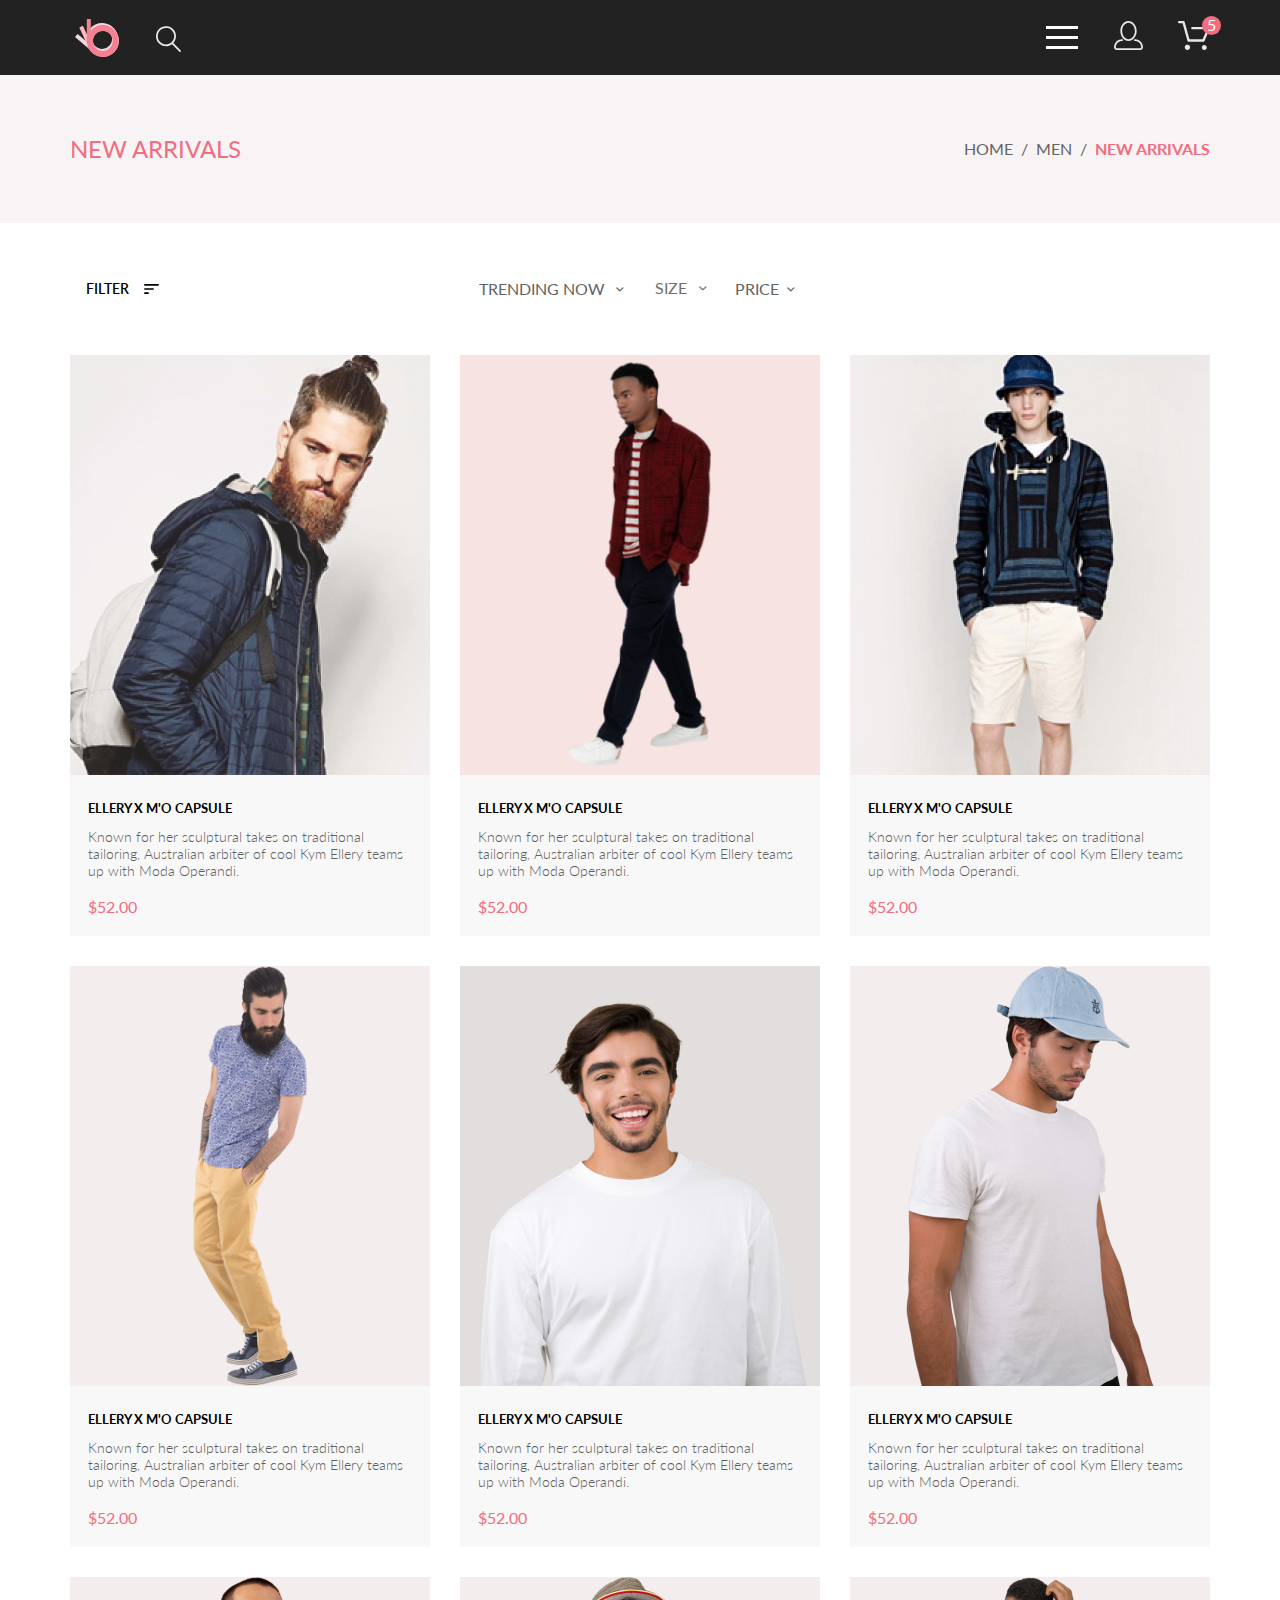
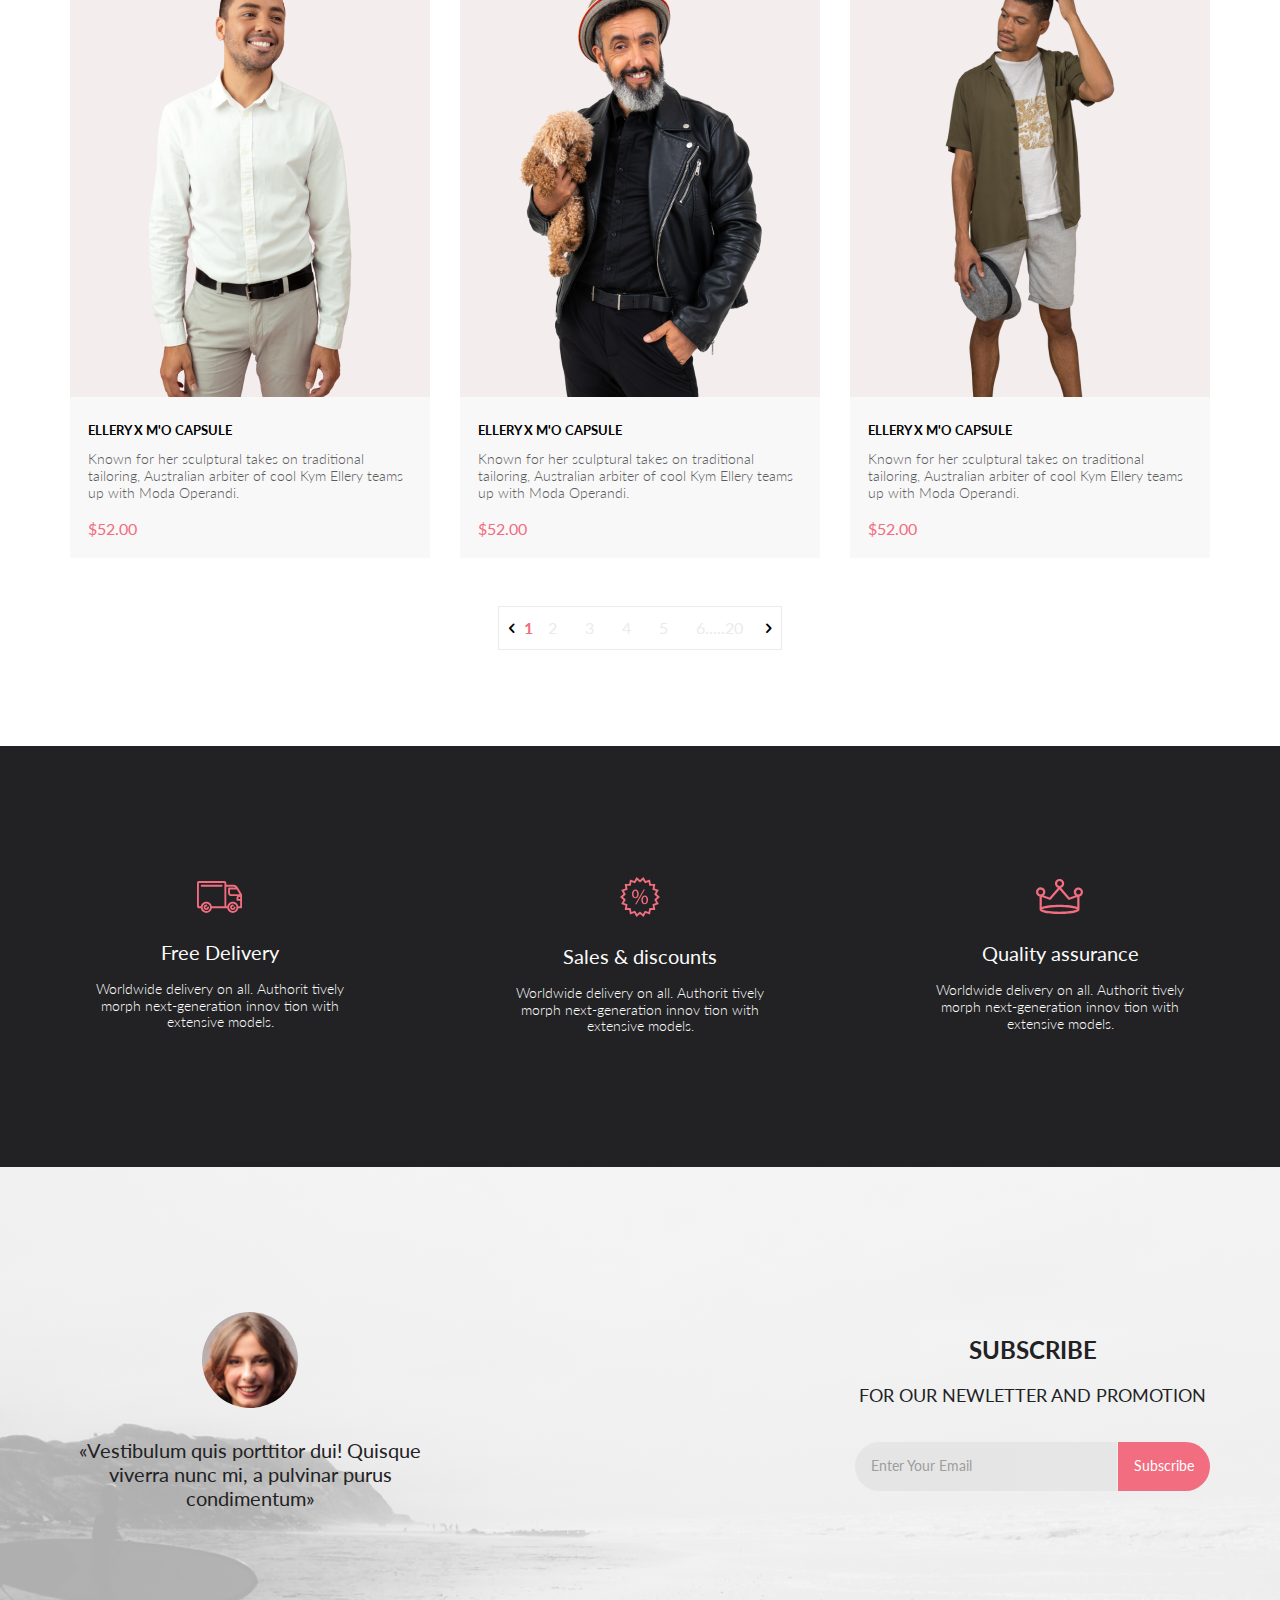
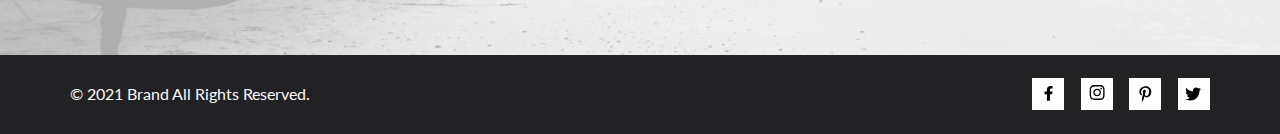
<file: catalog.html>
<!DOCTYPE html>
<html lang="en">

<head>
	<meta charset="UTF-8">
	<meta name="viewport" content="width=device-width, initial-scale=1.0">
	<link rel="stylesheet" href="css/iconsfont.css">
	<link rel="stylesheet" href="css/normalize.css">
	<link rel="stylesheet" href="css/style.css">
	<title>Каталог товара</title>
	<link rel="preconnect" href="https://fonts.gstatic.com">
	<link
		href="https://fonts.googleapis.com/css2?family=Lato:ital,wght@0,100;0,300;0,400;0,700;0,900;1,100;1,300;1,400;1,700;1,900&display=swap"
		rel="stylesheet">
</head>

<body>
	<div class="container">
		<header class="page-header">
			<div class="center-block">
				<div class="page-header-wrp-btn">
					<a href="index.html" class="page-header-logo">
						<svg width="44" height="38" viewBox="0 0 44 38" fill="none" xmlns="http://www.w3.org/2000/svg">
							<path fill-rule="evenodd" clip-rule="evenodd"
								d="M2.56468 14.9774L0 18.0415L16.8106 32.1829C23.5628 37.8629 33.6295 36.98 39.2952 30.2108C44.961 23.4416 44.0802 13.3495 37.3281 7.66944C30.5759 1.98941 20.5092 2.87236 14.8434 9.64155C11.7794 13.3023 10.63 17.9349 11.2884 22.3159L2.56468 14.9774ZM33.481 12.2657C37.7011 15.8157 38.2516 22.1233 34.7105 26.354C31.1694 30.5848 24.8777 31.1366 20.6576 27.5866C16.4375 24.0366 15.8871 17.729 19.4281 13.4983C22.9692 9.26753 29.2609 8.71569 33.481 12.2657Z"
								fill="#F1D9DD" />
							<path fill-rule="evenodd" clip-rule="evenodd"
								d="M7.91299 6.85131L4.29688 8.54178L13.5711 28.4806C17.2962 36.4892 26.7919 39.9541 34.7804 36.2196C42.7689 32.4851 46.2251 22.9654 42.5 14.9568C38.7749 6.94813 29.2792 3.48325 21.2907 7.21774C16.9705 9.23733 13.9759 12.9489 12.7258 17.1984L7.91299 6.85131ZM37.0758 17.4925C39.404 22.4979 37.2439 28.4477 32.2511 30.7817C27.2583 33.1158 21.3235 30.9502 18.9953 25.9448C16.6671 20.9394 18.8272 14.9896 23.82 12.6556C28.8128 10.3215 34.7477 12.4871 37.0758 17.4925Z"
								fill="#FCBAC3" />
							<path fill-rule="evenodd" clip-rule="evenodd"
								d="M15.8005 0H11.8105V22C11.8105 30.8366 18.956 38 27.7703 38C36.5846 38 43.7301 30.8366 43.7301 22C43.7301 13.1634 36.5846 6 27.7703 6C23.0036 6 18.7249 8.09502 15.8005 11.4167V0ZM37.7452 22C37.7452 27.5228 33.2793 32 27.7703 32C22.2614 32 17.7955 27.5228 17.7955 22C17.7955 16.4772 22.2614 12 27.7703 12C33.2793 12 37.7452 16.4772 37.7452 22Z"
								fill="#F38191" />
						</svg>
					</a>
					<form action="#" class="page-header-search-form">
						<input class="page-header-search-btn" id="search-btn" type="search">
						<label for="search-btn">
							<svg width="27" height="28" viewBox="0 0 27 28" xmlns="http://www.w3.org/2000/svg">
								<path
									d="M19.0596 17.6259C20.6713 15.8658 21.6282 13.6048 21.7698 11.2225C21.9113 8.84018 21.2288 6.48173 19.8369 4.54318C18.445 2.60463 16.4285 1.20404 14.126 0.576619C11.8234 -0.0508009 9.3751 0.13316 7.19217 1.09761C5.00923 2.06205 3.22463 3.74825 2.13804 5.87302C1.05145 7.9978 0.729054 10.4318 1.225 12.7661C1.72094 15.1005 3.00501 17.1932 4.86158 18.6927C6.71814 20.1922 9.03413 21.0072 11.4206 21.0009C13.673 21.004 15.8645 20.27 17.6606 18.9109L25.4086 26.7179C25.4941 26.807 25.5965 26.8781 25.7099 26.927C25.8232 26.9759 25.9452 27.0017 26.0686 27.0029C26.1923 27.0033 26.3148 26.9782 26.4283 26.9292C26.5419 26.8801 26.6441 26.8082 26.7286 26.7179C26.9025 26.537 26.9997 26.2958 26.9997 26.0449C26.9997 25.794 26.9025 25.5528 26.7286 25.3719L19.0596 17.6259ZM2.88662 10.5009C2.89946 8.81563 3.41094 7.17187 4.35659 5.77685C5.30224 4.38183 6.63972 3.29801 8.20044 2.662C9.76115 2.02599 11.4752 1.86627 13.1266 2.20298C14.7779 2.53969 16.2926 3.35775 17.4797 4.55404C18.6668 5.75033 19.4732 7.27129 19.7972 8.92519C20.1212 10.5791 19.9483 12.2919 19.3002 13.8476C18.6522 15.4034 17.5581 16.7325 16.1559 17.6674C14.7536 18.6023 13.1059 19.1011 11.4206 19.1009C9.14916 19.0901 6.97482 18.1784 5.37484 16.566C3.77486 14.9537 2.87998 12.7724 2.88662 10.5009Z" />
							</svg>
						</label>
					</form>
				</div>
				<div class="page-header-wrp-btn">
					<nav>
						<label class="menu-btn" for="menu-switch">
							<span></span>
						</label>
						<input id="menu-switch" type="checkbox">
						<ul class="menu-list">
							<li class="menu-list-item">
								<a href="#" class="menu-list-close-btn"></a>
							</li>
							<li class="menu-list-item">
								<span class="menu-list-title">menu</span>
							</li>
							<li class="menu-list-item">
								<a href="#">man</a>
							</li>
							<li class="menu-list-item">
								<ul class="menu-sublist">
									<li class="menu-sublist-item">
										<a href="#">Accessories</a>
									</li>
									<li class="menu-sublist-item">
										<a href="#">Bags</a>
									</li>
									<li class="menu-sublist-item">
										<a href="#">Denim</a>
									</li>
									<li class="menu-sublist-item">
										<a href="#">T-Shirts</a>
									</li>
								</ul>
							</li>
							<li class="menu-list-item">
								<a href="#">woman</a>
							</li>
							<li class="menu-list-item">
								<ul class="menu-sublist">
									<li class="menu-sublist-item">
										<a href="#">Accessories</a>
									</li>
									<li class="menu-sublist-item">
										<a href="#">Jackets &amp;&nbsp;Coats</a>
									</li>
									<li class="menu-sublist-item">
										<a href="#">Polos</a>
									</li>
									<li class="menu-sublist-item">
										<a href="#">T-Shirts</a>
									</li>
									<li class="menu-sublist-item">
										<a href="#">Shirts</a>
									</li>
								</ul>
							</li>
							<li class="menu-list-item">
								<a href="#">kids</a>
							</li>
							<li class="menu-list-item">
								<ul class="menu-sublist">
									<li class="menu-sublist-item">
										<a href="#">Accessories</a>
									</li>
									<li class="menu-sublist-item">
										<a href="#">Jackets &amp;&nbsp;Coats</a>
									</li>
									<li class="menu-sublist-item">
										<a href="#">Polos</a>
									</li>
									<li class="menu-sublist-item">
										<a href="#">T-Shirts</a>
									</li>
									<li class="menu-sublist-item">
										<a href="#">Shirts</a>
									</li>
									<li class="menu-sublist-item">
										<a href="#">Bags</a>
									</li>
								</ul>
							</li>
						</ul>
					</nav>
					<a class="account-btn">
						<svg width="29" height="29" viewBox="0 0 29 29" xmlns="http://www.w3.org/2000/svg">
							<path
								d="M14.5 19.937C19 19.937 22.656 15.464 22.656 9.968C22.656 4.472 19 0 14.5 0C13.3631 0.0217413 12.2463 0.303398 11.2351 0.823397C10.2239 1.34339 9.34507 2.08794 8.66602 3C7.12663 4.99573 6.30819 7.45381 6.34399 9.974C6.34399 15.465 10 19.937 14.5 19.937ZM14.5 1.813C18 1.813 20.844 5.472 20.844 9.969C20.844 14.466 17.998 18.125 14.5 18.125C11.002 18.125 8.15603 14.465 8.15503 9.969C8.15403 5.473 11 1.813 14.5 1.813ZM20.844 18.125C20.6036 18.125 20.373 18.2205 20.203 18.3905C20.033 18.5605 19.9375 18.7911 19.9375 19.0315C19.9375 19.2719 20.033 19.5025 20.203 19.6725C20.373 19.8425 20.6036 19.938 20.844 19.938C22.526 19.9399 24.1386 20.6088 25.3279 21.7982C26.5172 22.9875 27.1861 24.6 27.188 26.282C27.1875 26.5221 27.0918 26.7523 26.922 26.9221C26.7522 27.0918 26.5221 27.1875 26.282 27.188H2.71997C2.47985 27.1875 2.24975 27.0918 2.07996 26.9221C1.91016 26.7523 1.81449 26.5221 1.81396 26.282C1.81608 24.6001 2.48517 22.9877 3.67444 21.7985C4.86371 20.6092 6.47608 19.9401 8.15796 19.938C8.39824 19.938 8.62868 19.8425 8.79858 19.6726C8.96849 19.5027 9.06396 19.2723 9.06396 19.032C9.06396 18.7917 8.96849 18.5613 8.79858 18.3914C8.62868 18.2215 8.39824 18.126 8.15796 18.126C5.99541 18.1279 3.92201 18.9875 2.39258 20.5164C0.863144 22.0453 0.00264777 24.1185 0 26.281C0.000794067 27.0019 0.287502 27.693 0.797241 28.2027C1.30698 28.7125 1.99811 28.9992 2.71899 29H26.282C27.0027 28.9989 27.6936 28.7121 28.2031 28.2024C28.7126 27.6927 28.9992 27.0017 29 26.281C28.9974 24.1187 28.1372 22.0457 26.6083 20.5168C25.0793 18.9878 23.0063 18.1276 20.844 18.125Z" />
						</svg>
					</a>
					<a href="#" class="cart-btn-link">
						<svg class="cart-btn-link-icon" width="32" height="29" viewBox="0 0 32 29"
							xmlns="http://www.w3.org/2000/svg">
							<path
								d="M26.2009 29C25.5532 28.9738 24.9415 28.6948 24.4972 28.2227C24.0529 27.7506 23.8114 27.1232 23.8245 26.475C23.8376 25.8269 24.1043 25.2097 24.5673 24.7559C25.0303 24.3022 25.6527 24.048 26.301 24.048C26.9493 24.048 27.5717 24.3022 28.0347 24.7559C28.4977 25.2097 28.7644 25.8269 28.7775 26.475C28.7906 27.1232 28.549 27.7506 28.1047 28.2227C27.6604 28.6948 27.0488 28.9738 26.401 29H26.2009ZM6.75293 26.32C6.75293 25.79 6.91011 25.2718 7.20459 24.8311C7.49907 24.3904 7.91764 24.0469 8.40735 23.844C8.89705 23.6412 9.43594 23.5881 9.95581 23.6915C10.4757 23.7949 10.9532 24.0502 11.328 24.425C11.7028 24.7998 11.9581 25.2773 12.0615 25.7972C12.1649 26.317 12.1118 26.8559 11.9089 27.3456C11.7061 27.8353 11.3626 28.2539 10.9219 28.5483C10.4812 28.8428 9.96304 29 9.43298 29C9.08087 29.0003 8.73212 28.9311 8.40674 28.7966C8.08136 28.662 7.78569 28.4646 7.53662 28.2158C7.28755 27.9669 7.09001 27.6713 6.9552 27.3461C6.82039 27.0208 6.75098 26.6721 6.75098 26.32H6.75293ZM10.553 20.686C10.2935 20.6868 10.0409 20.6024 9.83411 20.4457C9.62727 20.2891 9.47758 20.0689 9.40796 19.819L4.57495 2.36401H1.18201C0.868521 2.36401 0.567859 2.23947 0.346191 2.01781C0.124523 1.79614 0 1.49549 0 1.18201C0 0.868519 0.124523 0.567873 0.346191 0.346205C0.567859 0.124537 0.868521 5.81268e-06 1.18201 5.81268e-06H5.46301C5.7225 -0.00080736 5.97504 0.0837201 6.18176 0.240568C6.38848 0.397416 6.53784 0.617884 6.60693 0.868006L11.4399 18.323H24.6179L29.001 8.27501H14.401C14.2428 8.27961 14.0854 8.25242 13.9379 8.19507C13.7904 8.13771 13.6559 8.05134 13.5424 7.94108C13.4288 7.83082 13.3386 7.69891 13.277 7.55315C13.2154 7.40739 13.1836 7.25075 13.1836 7.0925C13.1836 6.93426 13.2154 6.77762 13.277 6.63186C13.3386 6.4861 13.4288 6.35419 13.5424 6.24393C13.6559 6.13367 13.7904 6.0473 13.9379 5.98994C14.0854 5.93259 14.2428 5.90541 14.401 5.91001H30.814C31.0097 5.90996 31.2022 5.95866 31.3744 6.05172C31.5465 6.14478 31.6928 6.27926 31.7999 6.44301C31.9078 6.60729 31.9734 6.79569 31.9908 6.99145C32.0083 7.18721 31.9771 7.38424 31.9 7.565L26.495 19.977C26.4026 20.1876 26.251 20.3668 26.0585 20.4927C25.866 20.6186 25.641 20.6858 25.411 20.686H10.553Z" />
						</svg>
						<span>5</span>
					</a>
				</div>
			</div>
		</header>
		<main>
			<section class="breadcrumbs-box">
				<div class="breadcrumbs">
					<h2 class="breadcrumbs-title">new arrivals</h2>
					<ul class="breadcrumbs-path">
						<li>home&nbsp;</li>
						<li>&nbsp;/&nbsp;</li>
						<li>&nbsp;men&nbsp;</li>
						<li>&nbsp;/&nbsp;</li>
						<li><span class="subtitle">&nbsp;new arrivals</span></li>
					</ul>
				</div>
			</section>
			<div class="filter-box">
				<div class="filter">
					<input type="checkbox" id="switch-filter">
					<label class="filter-btn" for="switch-filter">
						<span>filter</span>
						<svg width="15" height="10" viewBox="0 0 15 10" xmlns="http://www.w3.org/2000/svg">
							<path
								d="M0.833333 10H4.16667C4.625 10 5 9.625 5 9.16667C5 8.70833 4.625 8.33333 4.16667 8.33333H0.833333C0.375 8.33333 0 8.70833 0 9.16667C0 9.625 0.375 10 0.833333 10ZM0 0.833333C0 1.29167 0.375 1.66667 0.833333 1.66667H14.1667C14.625 1.66667 15 1.29167 15 0.833333C15 0.375 14.625 0 14.1667 0H0.833333C0.375 0 0 0.375 0 0.833333ZM0.833333 5.83333H9.16667C9.625 5.83333 10 5.45833 10 5C10 4.54167 9.625 4.16667 9.16667 4.16667H0.833333C0.375 4.16667 0 4.54167 0 5C0 5.45833 0.375 5.83333 0.833333 5.83333Z" />
						</svg>
					</label>
					<div class="filter-list-wrp">
						<label class="filter-btn" for="switch-filter">
							<span>filter</span>
							<svg width="15" height="10" viewBox="0 0 15 10" xmlns="http://www.w3.org/2000/svg">
								<path
									d="M0.833333 10H4.16667C4.625 10 5 9.625 5 9.16667C5 8.70833 4.625 8.33333 4.16667 8.33333H0.833333C0.375 8.33333 0 8.70833 0 9.16667C0 9.625 0.375 10 0.833333 10ZM0 0.833333C0 1.29167 0.375 1.66667 0.833333 1.66667H14.1667C14.625 1.66667 15 1.29167 15 0.833333C15 0.375 14.625 0 14.1667 0H0.833333C0.375 0 0 0.375 0 0.833333ZM0.833333 5.83333H9.16667C9.625 5.83333 10 5.45833 10 5C10 4.54167 9.625 4.16667 9.16667 4.16667H0.833333C0.375 4.16667 0 4.54167 0 5C0 5.45833 0.375 5.83333 0.833333 5.83333Z" />
							</svg>
						</label>
						<ul class="filter-list">
							<li class="filter-list-item">
								<a href="#">category</a>
							</li>
							<li>
								<ul class="filter-sublist">
									<li class="filter-sublist-item">
										<a href="#">Accessories</a>
									</li>
									<li class="filter-sublist-item">
										<a href="#">Bags</a>
									</li>
									<li class="filter-sublist-item">
										<a href="#">Denim</a>
									</li>
									<li class="filter-sublist-item">
										<a href="#">Hoodies &amp;&nbsp;Sweatshirts</a>
									</li>
									<li class="filter-sublist-item">
										<a href="#">Jackets &amp;&nbsp;Coats</a>
									</li>
									<li class="filter-sublist-item">
										<a href="#">Polos</a>
									</li>
									<li class="filter-sublist-item">
										<a href="#">Shirts</a>
									</li>
									<li class="filter-sublist-item">
										<a href="#">Shoes</a>
									</li>
									<li class="filter-sublist-item">
										<a href="#">Sweaters &amp;&nbsp;Knits</a>
									</li>
									<li class="filter-sublist-item">
										<a href="#">T-Shirts</a>
									</li>
									<li class="filter-sublist-item">
										<a href="#">Tanks</a>
									</li>
								</ul>
							</li>

							<li class="filter-list-item">
								<a href="#">brand</a>
							</li>
							<li class="filter-list-item">
								<a href="#">designer</a>
							</li>
						</ul>
					</div>

				</div>
				<nav class="breadcrumbs-path">
					<a class="link" href="#">trending now&nbsp;<span
							class="icon-down-open-mini">&nbsp;&nbsp;&nbsp;&nbsp;&nbsp;&nbsp;</span></a>
					<form class="list-size">
						<input type="checkbox" id="switch">
						<label class="list-size-btn-title" for="switch">
							<span>size</span>
							<span class="icon-down-open-mini"></span>
						</label>
						<div class="list-size-wrp">
							<input class="list-size-item" id="select-xsmall" type="checkbox" value="xsmall"
								name="selectName">
							<label class="list-size-item-title" for="select-xsmall">xs</label>

							<input class="list-size-item" id="select-small" type="checkbox" value="small"
								name="selectName">
							<label class="list-size-item-title" for="select-small">s</label>

							<input class="list-size-item" id="select-medium" type="checkbox" value="medium"
								name="selectName">
							<label class="list-size-item-title" for="select-medium">m</label>

							<input class="list-size-item" id="select-large" type="checkbox" value="large"
								name="selectName">
							<label class="list-size-item-title" for="select-large">l</label>
						</div>
					</form>
					<a class="link" href="#">price<span class="icon-down-open-mini"></span></a>
				</nav>
			</div>
			<section class="products">
				<ul class="products-list center-block">
					<li class="products-item">
						<article>
							<div class="products-item-photo-wrp">
								<a href="#" class="products-item-link">
									<img class="products-item-photo" src="img/prod_image_01.png"
										alt="product description" height="420">
								</a>
							</div>
							<div class="products-item-txt-wrp">
								<h3 class="products-item-title txt">ellery x m'o capsule </h3>
								<p class="products-item-txt txt">Known for her sculptural takes
									on&nbsp;traditional
									tailoring, Australian arbiter of&nbsp;cool Kym Ellery teams up&nbsp;with
									Moda
									Operandi.</p>
								<p class="products-item-price txt">$52.00</p>
							</div>
							<button class="products-item-btn txt" type="button">
								<svg width="27" height="25" viewBox="0 0 27 25" xmlns="http://www.w3.org/2000/svg">
									<path
										d="M21.876 22.2662C21.921 22.2549 21.9423 22.2339 21.96 22.2129C21.9678 22.2037 21.9756 22.1946 21.9835 22.1855C22.02 22.1438 22.0233 22.0553 22.0224 22.0105C22.0092 21.9044 21.9185 21.8315 21.8412 21.8315C21.8375 21.8315 21.8336 21.8317 21.8312 21.8318C21.7531 21.8372 21.6653 21.9409 21.6719 22.0625C21.6813 22.1793 21.7675 22.2662 21.8392 22.2662H21.876ZM8.21954 22.2599C8.31873 22.2599 8.39935 22.1655 8.39935 22.0496C8.39935 21.9341 8.31873 21.8401 8.21954 21.8401C8.12042 21.8401 8.03973 21.9341 8.03973 22.0496C8.03973 22.1655 8.12042 22.2599 8.21954 22.2599ZM21.9995 24.2662C21.9517 24.2662 21.8878 24.2662 21.8392 24.2662C20.7017 24.2662 19.7567 23.3545 19.6765 22.198C19.5964 20.9929 20.4937 19.9183 21.6953 19.8364C21.7441 19.8331 21.7928 19.8315 21.8412 19.8315C22.9799 19.8315 23.9413 20.7324 24.019 21.8884C24.0505 22.4915 23.8741 23.0612 23.4898 23.5012C23.1055 23.9575 22.5764 24.2177 21.9995 24.2662ZM8.21954 24.2599C7.01532 24.2599 6.03973 23.2709 6.03973 22.0496C6.03973 20.8291 7.01532 19.8401 8.21954 19.8401C9.42371 19.8401 10.3994 20.8291 10.3994 22.0496C10.3994 23.2709 9.42371 24.2599 8.21954 24.2599ZM21.1984 17.3938H9.13306C8.70013 17.3938 8.31586 17.1005 8.20331 16.6775L4.27753 2.24768H1.52173C0.993408 2.24768 0.560547 1.80859 0.560547 1.27039C0.560547 0.733032 0.993408 0.292969 1.52173 0.292969H4.99933C5.43134 0.292969 5.81561 0.586304 5.9281 1.01025L9.85394 15.4391H20.5576L24.1144 7.13379H12.2578C11.7286 7.13379 11.2957 6.69373 11.2957 6.15649C11.2957 5.61914 11.7286 5.17908 12.2578 5.17908H25.5886C25.9091 5.17908 26.2141 5.34192 26.3896 5.61914C26.566 5.89539 26.5984 6.23743 26.4697 6.547L22.0795 16.807C21.9193 17.1653 21.5827 17.3938 21.1984 17.3938Z" />
								</svg>
								<span>Add to Cart</span>
							</button>
						</article>
					</li>
					<li class="products-item">
						<article class="brand-products-item">
							<div class="products-item-photo-wrp">
								<a href="#" class="products-item-link">
									<img class="products-item-photo" src="img/prod_image_07.png"
										alt="product description" height="420">
								</a>
							</div>
							<div class="products-item-txt-wrp">
								<h3 class="products-item-title txt">ellery x m'o capsule </h3>
								<p class="products-item-txt txt">Known for her sculptural takes
									on&nbsp;traditional
									tailoring, Australian arbiter of&nbsp;cool Kym Ellery teams up&nbsp;with
									Moda
									Operandi.</p>
								<p class="products-item-price txt">$52.00</p>
							</div>
							<button class="products-item-btn txt" type="button">
								<svg width="27" height="25" viewBox="0 0 27 25" xmlns="http://www.w3.org/2000/svg">
									<path
										d="M21.876 22.2662C21.921 22.2549 21.9423 22.2339 21.96 22.2129C21.9678 22.2037 21.9756 22.1946 21.9835 22.1855C22.02 22.1438 22.0233 22.0553 22.0224 22.0105C22.0092 21.9044 21.9185 21.8315 21.8412 21.8315C21.8375 21.8315 21.8336 21.8317 21.8312 21.8318C21.7531 21.8372 21.6653 21.9409 21.6719 22.0625C21.6813 22.1793 21.7675 22.2662 21.8392 22.2662H21.876ZM8.21954 22.2599C8.31873 22.2599 8.39935 22.1655 8.39935 22.0496C8.39935 21.9341 8.31873 21.8401 8.21954 21.8401C8.12042 21.8401 8.03973 21.9341 8.03973 22.0496C8.03973 22.1655 8.12042 22.2599 8.21954 22.2599ZM21.9995 24.2662C21.9517 24.2662 21.8878 24.2662 21.8392 24.2662C20.7017 24.2662 19.7567 23.3545 19.6765 22.198C19.5964 20.9929 20.4937 19.9183 21.6953 19.8364C21.7441 19.8331 21.7928 19.8315 21.8412 19.8315C22.9799 19.8315 23.9413 20.7324 24.019 21.8884C24.0505 22.4915 23.8741 23.0612 23.4898 23.5012C23.1055 23.9575 22.5764 24.2177 21.9995 24.2662ZM8.21954 24.2599C7.01532 24.2599 6.03973 23.2709 6.03973 22.0496C6.03973 20.8291 7.01532 19.8401 8.21954 19.8401C9.42371 19.8401 10.3994 20.8291 10.3994 22.0496C10.3994 23.2709 9.42371 24.2599 8.21954 24.2599ZM21.1984 17.3938H9.13306C8.70013 17.3938 8.31586 17.1005 8.20331 16.6775L4.27753 2.24768H1.52173C0.993408 2.24768 0.560547 1.80859 0.560547 1.27039C0.560547 0.733032 0.993408 0.292969 1.52173 0.292969H4.99933C5.43134 0.292969 5.81561 0.586304 5.9281 1.01025L9.85394 15.4391H20.5576L24.1144 7.13379H12.2578C11.7286 7.13379 11.2957 6.69373 11.2957 6.15649C11.2957 5.61914 11.7286 5.17908 12.2578 5.17908H25.5886C25.9091 5.17908 26.2141 5.34192 26.3896 5.61914C26.566 5.89539 26.5984 6.23743 26.4697 6.547L22.0795 16.807C21.9193 17.1653 21.5827 17.3938 21.1984 17.3938Z" />
								</svg>
								<span>Add to Cart</span>
							</button>
						</article>
					</li>
					<li class="products-item">
						<article class="brand-products-item">
							<div class="products-item-photo-wrp">
								<a href="#" class="products-item-link">
									<img class="products-item-photo" src="img/prod_image_03.png"
										alt="product description" height="420">
								</a>
							</div>
							<div class="products-item-txt-wrp">
								<h3 class="products-item-title txt">ellery x m'o capsule </h3>
								<p class="products-item-txt txt">Known for her sculptural takes
									on&nbsp;traditional
									tailoring, Australian arbiter of&nbsp;cool Kym Ellery teams up&nbsp;with
									Moda
									Operandi.</p>
								<p class="products-item-price txt">$52.00</p>
							</div>
							<button class="products-item-btn txt" type="button">
								<svg width="27" height="25" viewBox="0 0 27 25" xmlns="http://www.w3.org/2000/svg">
									<path
										d="M21.876 22.2662C21.921 22.2549 21.9423 22.2339 21.96 22.2129C21.9678 22.2037 21.9756 22.1946 21.9835 22.1855C22.02 22.1438 22.0233 22.0553 22.0224 22.0105C22.0092 21.9044 21.9185 21.8315 21.8412 21.8315C21.8375 21.8315 21.8336 21.8317 21.8312 21.8318C21.7531 21.8372 21.6653 21.9409 21.6719 22.0625C21.6813 22.1793 21.7675 22.2662 21.8392 22.2662H21.876ZM8.21954 22.2599C8.31873 22.2599 8.39935 22.1655 8.39935 22.0496C8.39935 21.9341 8.31873 21.8401 8.21954 21.8401C8.12042 21.8401 8.03973 21.9341 8.03973 22.0496C8.03973 22.1655 8.12042 22.2599 8.21954 22.2599ZM21.9995 24.2662C21.9517 24.2662 21.8878 24.2662 21.8392 24.2662C20.7017 24.2662 19.7567 23.3545 19.6765 22.198C19.5964 20.9929 20.4937 19.9183 21.6953 19.8364C21.7441 19.8331 21.7928 19.8315 21.8412 19.8315C22.9799 19.8315 23.9413 20.7324 24.019 21.8884C24.0505 22.4915 23.8741 23.0612 23.4898 23.5012C23.1055 23.9575 22.5764 24.2177 21.9995 24.2662ZM8.21954 24.2599C7.01532 24.2599 6.03973 23.2709 6.03973 22.0496C6.03973 20.8291 7.01532 19.8401 8.21954 19.8401C9.42371 19.8401 10.3994 20.8291 10.3994 22.0496C10.3994 23.2709 9.42371 24.2599 8.21954 24.2599ZM21.1984 17.3938H9.13306C8.70013 17.3938 8.31586 17.1005 8.20331 16.6775L4.27753 2.24768H1.52173C0.993408 2.24768 0.560547 1.80859 0.560547 1.27039C0.560547 0.733032 0.993408 0.292969 1.52173 0.292969H4.99933C5.43134 0.292969 5.81561 0.586304 5.9281 1.01025L9.85394 15.4391H20.5576L24.1144 7.13379H12.2578C11.7286 7.13379 11.2957 6.69373 11.2957 6.15649C11.2957 5.61914 11.7286 5.17908 12.2578 5.17908H25.5886C25.9091 5.17908 26.2141 5.34192 26.3896 5.61914C26.566 5.89539 26.5984 6.23743 26.4697 6.547L22.0795 16.807C21.9193 17.1653 21.5827 17.3938 21.1984 17.3938Z" />
								</svg>
								<span>Add to Cart</span>
							</button>
						</article>
					</li>
					<li class="products-item">
						<article class="brand-products-item">
							<div class="products-item-photo-wrp">
								<a href="#" class="products-item-link">
									<img class="products-item-photo" src="img/prod_image_04.png"
										alt="product description" height="420">
								</a>
							</div>
							<div class="products-item-txt-wrp">
								<h3 class="products-item-title txt">ellery x m'o capsule </h3>
								<p class="products-item-txt txt">Known for her sculptural takes
									on&nbsp;traditional
									tailoring, Australian arbiter of&nbsp;cool Kym Ellery teams up&nbsp;with
									Moda
									Operandi.</p>
								<p class="products-item-price txt">$52.00</p>
							</div>
							<button class="products-item-btn txt" type="button">
								<svg width="27" height="25" viewBox="0 0 27 25" xmlns="http://www.w3.org/2000/svg">
									<path
										d="M21.876 22.2662C21.921 22.2549 21.9423 22.2339 21.96 22.2129C21.9678 22.2037 21.9756 22.1946 21.9835 22.1855C22.02 22.1438 22.0233 22.0553 22.0224 22.0105C22.0092 21.9044 21.9185 21.8315 21.8412 21.8315C21.8375 21.8315 21.8336 21.8317 21.8312 21.8318C21.7531 21.8372 21.6653 21.9409 21.6719 22.0625C21.6813 22.1793 21.7675 22.2662 21.8392 22.2662H21.876ZM8.21954 22.2599C8.31873 22.2599 8.39935 22.1655 8.39935 22.0496C8.39935 21.9341 8.31873 21.8401 8.21954 21.8401C8.12042 21.8401 8.03973 21.9341 8.03973 22.0496C8.03973 22.1655 8.12042 22.2599 8.21954 22.2599ZM21.9995 24.2662C21.9517 24.2662 21.8878 24.2662 21.8392 24.2662C20.7017 24.2662 19.7567 23.3545 19.6765 22.198C19.5964 20.9929 20.4937 19.9183 21.6953 19.8364C21.7441 19.8331 21.7928 19.8315 21.8412 19.8315C22.9799 19.8315 23.9413 20.7324 24.019 21.8884C24.0505 22.4915 23.8741 23.0612 23.4898 23.5012C23.1055 23.9575 22.5764 24.2177 21.9995 24.2662ZM8.21954 24.2599C7.01532 24.2599 6.03973 23.2709 6.03973 22.0496C6.03973 20.8291 7.01532 19.8401 8.21954 19.8401C9.42371 19.8401 10.3994 20.8291 10.3994 22.0496C10.3994 23.2709 9.42371 24.2599 8.21954 24.2599ZM21.1984 17.3938H9.13306C8.70013 17.3938 8.31586 17.1005 8.20331 16.6775L4.27753 2.24768H1.52173C0.993408 2.24768 0.560547 1.80859 0.560547 1.27039C0.560547 0.733032 0.993408 0.292969 1.52173 0.292969H4.99933C5.43134 0.292969 5.81561 0.586304 5.9281 1.01025L9.85394 15.4391H20.5576L24.1144 7.13379H12.2578C11.7286 7.13379 11.2957 6.69373 11.2957 6.15649C11.2957 5.61914 11.7286 5.17908 12.2578 5.17908H25.5886C25.9091 5.17908 26.2141 5.34192 26.3896 5.61914C26.566 5.89539 26.5984 6.23743 26.4697 6.547L22.0795 16.807C21.9193 17.1653 21.5827 17.3938 21.1984 17.3938Z" />
								</svg>
								<span>Add to Cart</span>
							</button>
						</article>
					</li>
					<li class="products-item">
						<article class="brand-products-item">
							<div class="products-item-photo-wrp">
								<a href="#" class="products-item-link">
									<img class="products-item-photo" src="img/prod_image_08.png"
										alt="product description" height="420">
								</a>
							</div>
							<div class="products-item-txt-wrp">
								<h3 class="products-item-title txt">ellery x m'o capsule </h3>
								<p class="products-item-txt txt">Known for her sculptural takes
									on&nbsp;traditional
									tailoring, Australian arbiter of&nbsp;cool Kym Ellery teams up&nbsp;with
									Moda
									Operandi.</p>
								<p class="products-item-price txt">$52.00</p>
							</div>
							<button class="products-item-btn txt" type="button">
								<svg width="27" height="25" viewBox="0 0 27 25" xmlns="http://www.w3.org/2000/svg">
									<path
										d="M21.876 22.2662C21.921 22.2549 21.9423 22.2339 21.96 22.2129C21.9678 22.2037 21.9756 22.1946 21.9835 22.1855C22.02 22.1438 22.0233 22.0553 22.0224 22.0105C22.0092 21.9044 21.9185 21.8315 21.8412 21.8315C21.8375 21.8315 21.8336 21.8317 21.8312 21.8318C21.7531 21.8372 21.6653 21.9409 21.6719 22.0625C21.6813 22.1793 21.7675 22.2662 21.8392 22.2662H21.876ZM8.21954 22.2599C8.31873 22.2599 8.39935 22.1655 8.39935 22.0496C8.39935 21.9341 8.31873 21.8401 8.21954 21.8401C8.12042 21.8401 8.03973 21.9341 8.03973 22.0496C8.03973 22.1655 8.12042 22.2599 8.21954 22.2599ZM21.9995 24.2662C21.9517 24.2662 21.8878 24.2662 21.8392 24.2662C20.7017 24.2662 19.7567 23.3545 19.6765 22.198C19.5964 20.9929 20.4937 19.9183 21.6953 19.8364C21.7441 19.8331 21.7928 19.8315 21.8412 19.8315C22.9799 19.8315 23.9413 20.7324 24.019 21.8884C24.0505 22.4915 23.8741 23.0612 23.4898 23.5012C23.1055 23.9575 22.5764 24.2177 21.9995 24.2662ZM8.21954 24.2599C7.01532 24.2599 6.03973 23.2709 6.03973 22.0496C6.03973 20.8291 7.01532 19.8401 8.21954 19.8401C9.42371 19.8401 10.3994 20.8291 10.3994 22.0496C10.3994 23.2709 9.42371 24.2599 8.21954 24.2599ZM21.1984 17.3938H9.13306C8.70013 17.3938 8.31586 17.1005 8.20331 16.6775L4.27753 2.24768H1.52173C0.993408 2.24768 0.560547 1.80859 0.560547 1.27039C0.560547 0.733032 0.993408 0.292969 1.52173 0.292969H4.99933C5.43134 0.292969 5.81561 0.586304 5.9281 1.01025L9.85394 15.4391H20.5576L24.1144 7.13379H12.2578C11.7286 7.13379 11.2957 6.69373 11.2957 6.15649C11.2957 5.61914 11.7286 5.17908 12.2578 5.17908H25.5886C25.9091 5.17908 26.2141 5.34192 26.3896 5.61914C26.566 5.89539 26.5984 6.23743 26.4697 6.547L22.0795 16.807C21.9193 17.1653 21.5827 17.3938 21.1984 17.3938Z" />
								</svg>
								<span>Add to Cart</span>
							</button>
						</article>
					</li>
					<li class="products-item">
						<article class="brand-products-item">
							<div class="products-item-photo-wrp">
								<a href="#" class="products-item-link">
									<img class="products-item-photo" src="img/prod_image_09.png"
										alt="product description" height="420">
								</a>
							</div>
							<div class="products-item-txt-wrp">
								<h3 class="products-item-title txt">ellery x m'o capsule </h3>
								<p class="products-item-txt txt">Known for her sculptural takes
									on&nbsp;traditional
									tailoring, Australian arbiter of&nbsp;cool Kym Ellery teams up&nbsp;with
									Moda
									Operandi.</p>
								<p class="products-item-price txt">$52.00</p>
							</div>
							<button class="products-item-btn txt" type="button">
								<svg width="27" height="25" viewBox="0 0 27 25" xmlns="http://www.w3.org/2000/svg">
									<path
										d="M21.876 22.2662C21.921 22.2549 21.9423 22.2339 21.96 22.2129C21.9678 22.2037 21.9756 22.1946 21.9835 22.1855C22.02 22.1438 22.0233 22.0553 22.0224 22.0105C22.0092 21.9044 21.9185 21.8315 21.8412 21.8315C21.8375 21.8315 21.8336 21.8317 21.8312 21.8318C21.7531 21.8372 21.6653 21.9409 21.6719 22.0625C21.6813 22.1793 21.7675 22.2662 21.8392 22.2662H21.876ZM8.21954 22.2599C8.31873 22.2599 8.39935 22.1655 8.39935 22.0496C8.39935 21.9341 8.31873 21.8401 8.21954 21.8401C8.12042 21.8401 8.03973 21.9341 8.03973 22.0496C8.03973 22.1655 8.12042 22.2599 8.21954 22.2599ZM21.9995 24.2662C21.9517 24.2662 21.8878 24.2662 21.8392 24.2662C20.7017 24.2662 19.7567 23.3545 19.6765 22.198C19.5964 20.9929 20.4937 19.9183 21.6953 19.8364C21.7441 19.8331 21.7928 19.8315 21.8412 19.8315C22.9799 19.8315 23.9413 20.7324 24.019 21.8884C24.0505 22.4915 23.8741 23.0612 23.4898 23.5012C23.1055 23.9575 22.5764 24.2177 21.9995 24.2662ZM8.21954 24.2599C7.01532 24.2599 6.03973 23.2709 6.03973 22.0496C6.03973 20.8291 7.01532 19.8401 8.21954 19.8401C9.42371 19.8401 10.3994 20.8291 10.3994 22.0496C10.3994 23.2709 9.42371 24.2599 8.21954 24.2599ZM21.1984 17.3938H9.13306C8.70013 17.3938 8.31586 17.1005 8.20331 16.6775L4.27753 2.24768H1.52173C0.993408 2.24768 0.560547 1.80859 0.560547 1.27039C0.560547 0.733032 0.993408 0.292969 1.52173 0.292969H4.99933C5.43134 0.292969 5.81561 0.586304 5.9281 1.01025L9.85394 15.4391H20.5576L24.1144 7.13379H12.2578C11.7286 7.13379 11.2957 6.69373 11.2957 6.15649C11.2957 5.61914 11.7286 5.17908 12.2578 5.17908H25.5886C25.9091 5.17908 26.2141 5.34192 26.3896 5.61914C26.566 5.89539 26.5984 6.23743 26.4697 6.547L22.0795 16.807C21.9193 17.1653 21.5827 17.3938 21.1984 17.3938Z" />
								</svg>
								<span>Add to Cart</span>
							</button>
						</article>
					</li>
					<li class="products-item">
						<article class="brand-products-item">
							<div class="products-item-photo-wrp">
								<a href="#" class="products-item-link">
									<img class="products-item-photo" src="img/prod_image_10.png"
										alt="product description" height="420">
								</a>
							</div>
							<div class="products-item-txt-wrp">
								<h3 class="products-item-title txt">ellery x m'o capsule </h3>
								<p class="products-item-txt txt">Known for her sculptural takes
									on&nbsp;traditional
									tailoring, Australian arbiter of&nbsp;cool Kym Ellery teams up&nbsp;with
									Moda
									Operandi.</p>
								<p class="products-item-price txt">$52.00</p>
							</div>
							<button class="products-item-btn txt" type="button">
								<svg width="27" height="25" viewBox="0 0 27 25" xmlns="http://www.w3.org/2000/svg">
									<path
										d="M21.876 22.2662C21.921 22.2549 21.9423 22.2339 21.96 22.2129C21.9678 22.2037 21.9756 22.1946 21.9835 22.1855C22.02 22.1438 22.0233 22.0553 22.0224 22.0105C22.0092 21.9044 21.9185 21.8315 21.8412 21.8315C21.8375 21.8315 21.8336 21.8317 21.8312 21.8318C21.7531 21.8372 21.6653 21.9409 21.6719 22.0625C21.6813 22.1793 21.7675 22.2662 21.8392 22.2662H21.876ZM8.21954 22.2599C8.31873 22.2599 8.39935 22.1655 8.39935 22.0496C8.39935 21.9341 8.31873 21.8401 8.21954 21.8401C8.12042 21.8401 8.03973 21.9341 8.03973 22.0496C8.03973 22.1655 8.12042 22.2599 8.21954 22.2599ZM21.9995 24.2662C21.9517 24.2662 21.8878 24.2662 21.8392 24.2662C20.7017 24.2662 19.7567 23.3545 19.6765 22.198C19.5964 20.9929 20.4937 19.9183 21.6953 19.8364C21.7441 19.8331 21.7928 19.8315 21.8412 19.8315C22.9799 19.8315 23.9413 20.7324 24.019 21.8884C24.0505 22.4915 23.8741 23.0612 23.4898 23.5012C23.1055 23.9575 22.5764 24.2177 21.9995 24.2662ZM8.21954 24.2599C7.01532 24.2599 6.03973 23.2709 6.03973 22.0496C6.03973 20.8291 7.01532 19.8401 8.21954 19.8401C9.42371 19.8401 10.3994 20.8291 10.3994 22.0496C10.3994 23.2709 9.42371 24.2599 8.21954 24.2599ZM21.1984 17.3938H9.13306C8.70013 17.3938 8.31586 17.1005 8.20331 16.6775L4.27753 2.24768H1.52173C0.993408 2.24768 0.560547 1.80859 0.560547 1.27039C0.560547 0.733032 0.993408 0.292969 1.52173 0.292969H4.99933C5.43134 0.292969 5.81561 0.586304 5.9281 1.01025L9.85394 15.4391H20.5576L24.1144 7.13379H12.2578C11.7286 7.13379 11.2957 6.69373 11.2957 6.15649C11.2957 5.61914 11.7286 5.17908 12.2578 5.17908H25.5886C25.9091 5.17908 26.2141 5.34192 26.3896 5.61914C26.566 5.89539 26.5984 6.23743 26.4697 6.547L22.0795 16.807C21.9193 17.1653 21.5827 17.3938 21.1984 17.3938Z" />
								</svg>
								<span>Add to Cart</span>
							</button>
						</article>
					</li>
					<li class="products-item">
						<article class="brand-products-item">
							<div class="products-item-photo-wrp">
								<a href="#" class="products-item-link">
									<img class="products-item-photo" src="img/prod_image_11.png"
										alt="product description" height="420">
								</a>
							</div>
							<div class="products-item-txt-wrp">
								<h3 class="products-item-title txt">ellery x m'o capsule </h3>
								<p class="products-item-txt txt">Known for her sculptural takes
									on&nbsp;traditional
									tailoring, Australian arbiter of&nbsp;cool Kym Ellery teams up&nbsp;with
									Moda
									Operandi.</p>
								<p class="products-item-price txt">$52.00</p>
							</div>
							<button class="products-item-btn txt" type="button">
								<svg width="27" height="25" viewBox="0 0 27 25" xmlns="http://www.w3.org/2000/svg">
									<path
										d="M21.876 22.2662C21.921 22.2549 21.9423 22.2339 21.96 22.2129C21.9678 22.2037 21.9756 22.1946 21.9835 22.1855C22.02 22.1438 22.0233 22.0553 22.0224 22.0105C22.0092 21.9044 21.9185 21.8315 21.8412 21.8315C21.8375 21.8315 21.8336 21.8317 21.8312 21.8318C21.7531 21.8372 21.6653 21.9409 21.6719 22.0625C21.6813 22.1793 21.7675 22.2662 21.8392 22.2662H21.876ZM8.21954 22.2599C8.31873 22.2599 8.39935 22.1655 8.39935 22.0496C8.39935 21.9341 8.31873 21.8401 8.21954 21.8401C8.12042 21.8401 8.03973 21.9341 8.03973 22.0496C8.03973 22.1655 8.12042 22.2599 8.21954 22.2599ZM21.9995 24.2662C21.9517 24.2662 21.8878 24.2662 21.8392 24.2662C20.7017 24.2662 19.7567 23.3545 19.6765 22.198C19.5964 20.9929 20.4937 19.9183 21.6953 19.8364C21.7441 19.8331 21.7928 19.8315 21.8412 19.8315C22.9799 19.8315 23.9413 20.7324 24.019 21.8884C24.0505 22.4915 23.8741 23.0612 23.4898 23.5012C23.1055 23.9575 22.5764 24.2177 21.9995 24.2662ZM8.21954 24.2599C7.01532 24.2599 6.03973 23.2709 6.03973 22.0496C6.03973 20.8291 7.01532 19.8401 8.21954 19.8401C9.42371 19.8401 10.3994 20.8291 10.3994 22.0496C10.3994 23.2709 9.42371 24.2599 8.21954 24.2599ZM21.1984 17.3938H9.13306C8.70013 17.3938 8.31586 17.1005 8.20331 16.6775L4.27753 2.24768H1.52173C0.993408 2.24768 0.560547 1.80859 0.560547 1.27039C0.560547 0.733032 0.993408 0.292969 1.52173 0.292969H4.99933C5.43134 0.292969 5.81561 0.586304 5.9281 1.01025L9.85394 15.4391H20.5576L24.1144 7.13379H12.2578C11.7286 7.13379 11.2957 6.69373 11.2957 6.15649C11.2957 5.61914 11.7286 5.17908 12.2578 5.17908H25.5886C25.9091 5.17908 26.2141 5.34192 26.3896 5.61914C26.566 5.89539 26.5984 6.23743 26.4697 6.547L22.0795 16.807C21.9193 17.1653 21.5827 17.3938 21.1984 17.3938Z" />
								</svg>
								<span>Add to Cart</span>
							</button>
						</article>
					</li>
					<li class="products-item">
						<article class="brand-products-item">
							<div class="products-item-photo-wrp">
								<a href="#" class="products-item-link">
									<img class="products-item-photo" src="img/prod_image_12.png"
										alt="product description" height="420">
								</a>
							</div>
							<div class="products-item-txt-wrp">
								<h3 class="products-item-title txt">ellery x m'o capsule </h3>
								<p class="products-item-txt txt">Known for her sculptural takes
									on&nbsp;traditional
									tailoring, Australian arbiter of&nbsp;cool Kym Ellery teams up&nbsp;with
									Moda
									Operandi.</p>
								<p class="products-item-price txt">$52.00</p>
							</div>
							<button class="products-item-btn txt" type="button">
								<svg width="27" height="25" viewBox="0 0 27 25" xmlns="http://www.w3.org/2000/svg">
									<path
										d="M21.876 22.2662C21.921 22.2549 21.9423 22.2339 21.96 22.2129C21.9678 22.2037 21.9756 22.1946 21.9835 22.1855C22.02 22.1438 22.0233 22.0553 22.0224 22.0105C22.0092 21.9044 21.9185 21.8315 21.8412 21.8315C21.8375 21.8315 21.8336 21.8317 21.8312 21.8318C21.7531 21.8372 21.6653 21.9409 21.6719 22.0625C21.6813 22.1793 21.7675 22.2662 21.8392 22.2662H21.876ZM8.21954 22.2599C8.31873 22.2599 8.39935 22.1655 8.39935 22.0496C8.39935 21.9341 8.31873 21.8401 8.21954 21.8401C8.12042 21.8401 8.03973 21.9341 8.03973 22.0496C8.03973 22.1655 8.12042 22.2599 8.21954 22.2599ZM21.9995 24.2662C21.9517 24.2662 21.8878 24.2662 21.8392 24.2662C20.7017 24.2662 19.7567 23.3545 19.6765 22.198C19.5964 20.9929 20.4937 19.9183 21.6953 19.8364C21.7441 19.8331 21.7928 19.8315 21.8412 19.8315C22.9799 19.8315 23.9413 20.7324 24.019 21.8884C24.0505 22.4915 23.8741 23.0612 23.4898 23.5012C23.1055 23.9575 22.5764 24.2177 21.9995 24.2662ZM8.21954 24.2599C7.01532 24.2599 6.03973 23.2709 6.03973 22.0496C6.03973 20.8291 7.01532 19.8401 8.21954 19.8401C9.42371 19.8401 10.3994 20.8291 10.3994 22.0496C10.3994 23.2709 9.42371 24.2599 8.21954 24.2599ZM21.1984 17.3938H9.13306C8.70013 17.3938 8.31586 17.1005 8.20331 16.6775L4.27753 2.24768H1.52173C0.993408 2.24768 0.560547 1.80859 0.560547 1.27039C0.560547 0.733032 0.993408 0.292969 1.52173 0.292969H4.99933C5.43134 0.292969 5.81561 0.586304 5.9281 1.01025L9.85394 15.4391H20.5576L24.1144 7.13379H12.2578C11.7286 7.13379 11.2957 6.69373 11.2957 6.15649C11.2957 5.61914 11.7286 5.17908 12.2578 5.17908H25.5886C25.9091 5.17908 26.2141 5.34192 26.3896 5.61914C26.566 5.89539 26.5984 6.23743 26.4697 6.547L22.0795 16.807C21.9193 17.1653 21.5827 17.3938 21.1984 17.3938Z" />
								</svg>
								<span>Add to Cart</span>
							</button>
						</article>
					</li>
				</ul>
				<div class="pagination">
					<span class="icon-left-open"></span>
					<span class="subtitle">1</span>
					<a class="link" href="#">2</a>
					<a class="link" href="#">3</a>
					<a class="link" href="#">4</a>
					<a class="link" href="#">5</a>
					<a class="link" href="#">6.....20</a>
					<span class="icon-right-open"></span>
				</div>
			</section>
			<section class="features">
				<ul class="features-list center-block">
					<li class="features-item">
						<svg class="features-item-icon" width="46" height="32" viewBox="0 0 46 32"
							xmlns="http://www.w3.org/2000/svg">
							<path
								d="M30.2873 27.2429H14.8103C14.6031 28.5509 13.936 29.742 12.929 30.6021C11.922 31.4621 10.6411 31.9346 9.31682 31.9346C7.99252 31.9346 6.71166 31.4621 5.70464 30.6021C4.69762 29.742 4.03052 28.5509 3.82332 27.2429H1.88631C1.39149 27.2397 0.918139 27.0404 0.570025 26.6887C0.221911 26.337 0.0274507 25.8618 0.0293142 25.3669V1.87695C0.0271852 1.38195 0.221516 0.906335 0.569658 0.554443C0.917801 0.202551 1.39131 0.00317363 1.88631 0H27.4373C27.9322 0.00317353 28.4056 0.202522 28.7536 0.554443C29.1016 0.906364 29.2957 1.38204 29.2933 1.87695V3.78198H36.4143C36.4947 3.78164 36.5747 3.79208 36.6523 3.81299C38.9523 4.01299 40.1093 5.2129 41.3293 7.2749L44.8883 13.3689C44.9732 13.5136 45.018 13.6782 45.0183 13.8459V26.304C45.0194 26.5515 44.9221 26.7892 44.7479 26.9651C44.5737 27.141 44.3369 27.2406 44.0893 27.2419H41.2753C41.0681 28.5499 40.401 29.741 39.394 30.6011C38.387 31.4611 37.1061 31.9336 35.7818 31.9336C34.4575 31.9336 33.1767 31.4611 32.1696 30.6011C31.1626 29.741 30.4955 28.5499 30.2883 27.2419L30.2873 27.2429ZM32.0653 26.304C32.0732 27.0369 32.2977 27.7511 32.7107 28.3567C33.1236 28.9623 33.7065 29.4322 34.3859 29.7073C35.0653 29.9824 35.811 30.0503 36.5289 29.9026C37.2469 29.7548 37.9051 29.398 38.4207 28.877C38.9363 28.3559 39.2862 27.6941 39.4265 26.9746C39.5667 26.2551 39.491 25.5103 39.2088 24.8337C38.9267 24.1572 38.4507 23.5794 37.8408 23.1729C37.2309 22.7663 36.5143 22.5491 35.7813 22.5488C34.791 22.5552 33.8436 22.9543 33.1469 23.6582C32.4503 24.3621 32.0613 25.3136 32.0653 26.304ZM5.60134 26.304C5.60923 27.0369 5.83376 27.7511 6.24669 28.3567C6.65962 28.9623 7.2425 29.4322 7.92192 29.7073C8.60135 29.9824 9.34697 30.0503 10.0649 29.9026C10.7829 29.7548 11.4411 29.398 11.9567 28.877C12.4723 28.3559 12.8222 27.6941 12.9625 26.9746C13.1027 26.2551 13.027 25.5103 12.7448 24.8337C12.4627 24.1572 11.9867 23.5794 11.3768 23.1729C10.7669 22.7663 10.0503 22.5491 9.31731 22.5488C8.32679 22.5549 7.37915 22.9537 6.6823 23.6577C5.98545 24.3617 5.59634 25.3134 5.60033 26.304H5.60134ZM41.2733 25.366H43.1593V19.7478H40.4233C40.3007 19.7473 40.1794 19.7227 40.0664 19.6753C39.9533 19.6279 39.8507 19.5585 39.7644 19.4714C39.6781 19.3843 39.6099 19.281 39.5635 19.1675C39.5172 19.054 39.4937 18.9324 39.4943 18.8098V16.9629C39.494 16.2423 39.7696 15.5488 40.2643 15.0249H33.8853C33.8081 15.0248 33.7312 15.015 33.6563 14.9958C32.9516 14.933 32.2961 14.6081 31.8194 14.0852C31.3428 13.5623 31.0798 12.8794 31.0823 12.1719V7.47192C31.0817 7.34927 31.1052 7.22758 31.1515 7.11401C31.1978 7.00044 31.2661 6.89725 31.3523 6.81006C31.4386 6.72286 31.5412 6.6535 31.6543 6.60596C31.7674 6.55841 31.8887 6.53361 32.0113 6.53296H38.4943C38.15 6.21428 37.7426 5.97123 37.2986 5.81982C36.8545 5.66842 36.3836 5.61187 35.9163 5.65381H29.2933V25.3618H30.2873C30.4945 24.0538 31.1616 22.8627 32.1687 22.0027C33.1757 21.1426 34.4565 20.6702 35.7808 20.6702C37.1051 20.6702 38.386 21.1426 39.393 22.0027C40.4 22.8627 41.0671 24.0538 41.2743 25.3618L41.2733 25.366ZM14.8093 25.366H27.4363V1.87598H1.88631V25.366H3.82332C4.03052 24.058 4.69762 22.8666 5.70464 22.0066C6.71166 21.1465 7.99252 20.6741 9.31682 20.6741C10.6411 20.6741 11.922 21.1465 12.929 22.0066C13.936 22.8666 14.6031 24.058 14.8103 25.366H14.8093ZM41.3513 16.9658V17.875H43.1593V16.0278H42.2803C42.0335 16.0294 41.7973 16.1288 41.6234 16.304C41.4495 16.4792 41.352 16.716 41.3523 16.9629L41.3513 16.9658ZM32.9383 12.1738C32.9372 12.4263 33.0363 12.6691 33.2139 12.8486C33.3914 13.0282 33.6328 13.13 33.8853 13.1318C33.9492 13.1316 34.0129 13.1384 34.0753 13.1519H42.6003L39.8343 8.41602H32.9343L32.9383 12.1738ZM33.0313 26.3059C33.0284 25.5734 33.3162 24.8695 33.8316 24.3489C34.3469 23.8283 35.0478 23.5333 35.7803 23.5288C36.0291 23.5288 36.2677 23.6278 36.4436 23.8037C36.6195 23.9796 36.7183 24.218 36.7183 24.4668C36.7183 24.7156 36.6195 24.9542 36.4436 25.1301C36.2677 25.306 36.0291 25.4048 35.7803 25.4048C35.602 25.4032 35.4272 25.4548 35.2782 25.5527C35.1291 25.6507 35.0125 25.7905 34.9432 25.9548C34.8738 26.1191 34.8548 26.3005 34.8887 26.4756C34.9225 26.6507 35.0076 26.8118 35.1331 26.9385C35.2586 27.0651 35.419 27.1516 35.5938 27.187C35.7686 27.2224 35.9499 27.2051 36.1149 27.1372C36.2798 27.0693 36.4208 26.9538 36.5201 26.8057C36.6193 26.6575 36.6723 26.4833 36.6723 26.3049C36.6723 26.0587 36.7701 25.8226 36.9443 25.6484C37.1184 25.4743 37.3546 25.3765 37.6008 25.3765C37.8471 25.3765 38.0832 25.4743 38.2574 25.6484C38.4315 25.8226 38.5293 26.0587 38.5293 26.3049C38.5293 27.0343 38.2396 27.7338 37.7239 28.2495C37.2081 28.7652 36.5087 29.0549 35.7793 29.0549C35.05 29.0549 34.3505 28.7652 33.8348 28.2495C33.319 27.7338 33.0293 27.0343 33.0293 26.3049L33.0313 26.3059ZM6.56731 26.3059C6.56438 25.5734 6.8522 24.8695 7.36757 24.3489C7.88294 23.8283 8.58378 23.5333 9.31633 23.5288C9.5651 23.5288 9.80369 23.6278 9.9796 23.8037C10.1555 23.9796 10.2543 24.218 10.2543 24.4668C10.2543 24.7156 10.1555 24.9542 9.9796 25.1301C9.80369 25.306 9.5651 25.4048 9.31633 25.4048C9.138 25.4032 8.96319 25.4548 8.81413 25.5527C8.66508 25.6507 8.54849 25.7905 8.47914 25.9548C8.4098 26.1191 8.39082 26.3005 8.42464 26.4756C8.45846 26.6507 8.54354 26.8118 8.66908 26.9385C8.79463 27.0651 8.95498 27.1516 9.12978 27.187C9.30458 27.2224 9.48595 27.2051 9.65087 27.1372C9.81579 27.0693 9.95683 26.9538 10.0561 26.8057C10.1553 26.6575 10.2083 26.4833 10.2083 26.3049C10.2083 26.0587 10.3061 25.8226 10.4803 25.6484C10.6544 25.4743 10.8906 25.3765 11.1368 25.3765C11.3831 25.3765 11.6193 25.4743 11.7934 25.6484C11.9675 25.8226 12.0653 26.0587 12.0653 26.3049C12.0653 27.0343 11.7756 27.7338 11.2599 28.2495C10.7441 28.7652 10.0447 29.0549 9.31532 29.0549C8.58598 29.0549 7.8865 28.7652 7.37078 28.2495C6.85505 27.7338 6.56532 27.0343 6.56532 26.3049L6.56731 26.3059ZM4.70934 5.65991C4.46056 5.65991 4.22198 5.56116 4.04607 5.38525C3.87016 5.20934 3.77132 4.9707 3.77132 4.72192C3.77132 4.47315 3.87016 4.2345 4.04607 4.05859C4.22198 3.88268 4.46056 3.78394 4.70934 3.78394H24.6093C24.8581 3.78394 25.0967 3.88268 25.2726 4.05859C25.4485 4.2345 25.5473 4.47315 25.5473 4.72192C25.5473 4.9707 25.4485 5.20934 25.2726 5.38525C25.0967 5.56116 24.8581 5.65991 24.6093 5.65991H4.70934Z" />
						</svg>
						<h3 class="features-item-title">Free Delivery</h3>
						<p class="features-item-txt">Worldwide delivery on&nbsp;all. Authorit tively morph
							next-generation innov tion with extensive models.</p>
					</li>
					<li class="features-item">
						<svg class="features-item-icon" width="40" height="40" viewBox="0 0 40 40"
							xmlns="http://www.w3.org/2000/svg">
							<path
								d="M19.994 37.0239L16.523 39.9238L14.235 36.0039L9.995 37.5159L9.17297 33.0359L4.67999 32.991L5.41199 28.491L1.20398 26.8909L3.414 22.925L0 19.96L3.41199 16.9929L1.20203 13.0278L5.41101 11.428L4.67798 6.93286L9.172 6.88892L9.99402 2.40894L14.234 3.91992L16.522 0L19.993 2.8999L23.464 0L25.753 3.9209L29.993 2.40894L30.814 6.88989L35.308 6.93481L34.576 11.4299L38.784 13.03L36.574 16.9958L39.986 19.9609L36.574 22.928L38.783 26.894L34.574 28.4939L35.307 32.988L30.812 33.033L29.991 37.5139L25.753 36.0029L23.464 39.9229L19.994 37.0239ZM21.2 35.541L22.961 37.012L24.122 35.022L24.914 33.666L26.382 34.189L28.533 34.957L28.95 32.6838L29.235 31.1289L30.796 31.113L33.078 31.092L32.706 28.8098L32.452 27.25L33.911 26.696L36.045 25.8828L34.925 23.873L34.159 22.498L35.342 21.4709L37.076 19.9609L35.343 18.4609L34.16 17.4319L34.926 16.0559L36.047 14.0449L33.913 13.2339L32.454 12.6809L32.709 11.1208L33.081 8.83984L30.799 8.81689L29.239 8.80103L28.954 7.24683L28.538 4.97388L26.386 5.74097L24.918 6.26392L24.125 4.90698L22.963 2.91699L21.201 4.38794L19.996 5.39282L18.791 4.38794L17.03 2.91699L15.869 4.90601L15.077 6.26294L13.608 5.73999L11.458 4.97192L11.04 7.24585L10.755 8.80005L9.19501 8.81592L6.914 8.83789L7.28601 11.1199L7.53998 12.678L6.08099 13.2329L3.94598 14.0439L5.06702 16.0549L5.83301 17.4299L4.65002 18.459L2.91602 19.967L4.64899 21.4739L5.83197 22.5029L5.06598 23.8779L3.94501 25.8879L6.078 26.698L7.53802 27.2529L7.28302 28.812L6.91199 31.0959L9.19299 31.1189L10.753 31.135L11.038 32.6899L11.455 34.9619L13.607 34.1948L15.076 33.6719L15.868 35.0288L17.03 37.019L18.791 35.5479L19.996 34.543L21.2 35.541ZM21.318 23.02C21.318 20.093 22.883 18.4648 24.777 18.4648C26.783 18.4648 28.077 20.0279 28.077 22.7949C28.077 25.8539 26.492 27.3718 24.662 27.3718C22.883 27.3718 21.338 25.922 21.318 23.02ZM22.839 22.9319C22.816 24.7829 23.521 26.1899 24.711 26.1899C25.988 26.1899 26.561 24.8049 26.561 22.8899C26.561 21.1249 26.054 19.6528 24.711 19.6528C23.5 19.6488 22.839 21.1029 22.839 22.9309V22.9319ZM15.194 27.332L23.609 12.613H24.842L16.427 27.332H15.194ZM11.979 16.99C11.979 14.09 13.542 12.458 15.437 12.458C17.437 12.458 18.763 14.022 18.763 16.79C18.763 19.848 17.177 21.365 15.327 21.365C13.544 21.365 12 19.915 11.979 16.991V16.99ZM13.521 16.9238C13.477 18.7748 14.162 20.1809 15.371 20.1829C16.648 20.1829 17.221 18.7988 17.221 16.8828C17.221 15.1168 16.714 13.645 15.371 13.645C14.162 13.642 13.521 15.092 13.521 16.925V16.9238Z" />
						</svg>
						<h3 class="features-item-title">Sales &amp;&nbsp;discounts</h3>
						<p class="features-item-txt">Worldwide delivery on&nbsp;all. Authorit tively morph
							next-generation innov tion with extensive models.</p>
					</li>
					<li class="features-item">
						<svg class="features-item-icon" width="48" height="35" viewBox="0 0 48 35"
							xmlns="http://www.w3.org/2000/svg">
							<path
								d="M42.3938 8.53564C41.1774 8.52335 40.0058 8.99349 39.1351 9.84302C38.2644 10.6925 37.7655 11.8522 37.7479 13.0686C37.751 13.7086 37.892 14.3405 38.1612 14.9211C38.4304 15.5018 38.8215 16.0176 39.3079 16.4336L33.4479 18.4888L25.1089 8.80566C26.0042 8.50693 26.784 7.93646 27.3396 7.17358C27.8953 6.41071 28.1992 5.49331 28.2089 4.54956C28.1837 3.33432 27.6832 2.17743 26.8149 1.3269C25.9465 0.476377 24.7794 0 23.5639 0C22.3484 0 21.1813 0.476377 20.3129 1.3269C19.4446 2.17743 18.9441 3.33432 18.9189 4.54956C18.9285 5.48395 19.2261 6.39274 19.771 7.15186C20.316 7.91097 21.0817 8.48368 21.9639 8.79175L13.6119 18.4917L7.75396 16.4368C8.24003 16.0206 8.63074 15.5045 8.89959 14.9238C9.16843 14.3432 9.30908 13.7116 9.31194 13.0718C9.33497 12.195 9.10937 11.3296 8.6613 10.5757C8.21324 9.82172 7.56095 9.2099 6.77983 8.81104C5.99872 8.41217 5.12072 8.2424 4.24724 8.32153C3.37376 8.40067 2.54051 8.72555 1.8438 9.2583C1.14709 9.79105 0.61538 10.5101 0.310108 11.3323C0.00483695 12.1545 -0.0615238 13.0462 0.118702 13.9045C0.298928 14.7629 0.718349 15.5526 1.32854 16.1826C1.93873 16.8126 2.7148 17.2571 3.56694 17.4646V29.7556C3.5743 29.8376 3.59101 29.9184 3.61687 29.9966C3.58394 30.1233 3.56721 30.2538 3.56694 30.3848C3.56694 34.7968 21.4859 34.9268 23.5289 34.9268C25.5719 34.9268 43.4909 34.7978 43.4909 30.3848C43.4902 30.2539 43.4733 30.1234 43.4408 29.9966C43.4685 29.9189 43.4853 29.8379 43.4909 29.7556V17.4646C44.5898 17.2244 45.5595 16.5828 46.2103 15.6653C46.861 14.7478 47.1458 13.6204 47.0091 12.5039C46.8724 11.3874 46.3239 10.3621 45.471 9.62866C44.6181 8.89526 43.5223 8.50653 42.3979 8.53857L42.3938 8.53564ZM21.1749 4.55176C21.1633 4.07755 21.2934 3.61062 21.5485 3.21069C21.8036 2.81076 22.172 2.49591 22.6069 2.3064C23.0417 2.11688 23.5232 2.06132 23.9898 2.14673C24.4564 2.23214 24.887 2.45463 25.2265 2.78589C25.566 3.11715 25.7991 3.542 25.8959 4.00635C25.9928 4.4707 25.9491 4.95345 25.7703 5.39282C25.5916 5.8322 25.2859 6.20831 24.8924 6.47314C24.4988 6.73798 24.0353 6.8795 23.561 6.87964C22.9362 6.88605 22.3343 6.64481 21.8871 6.2085C21.44 5.77218 21.1838 5.17647 21.1749 4.55176ZM13.5849 20.8276C13.8019 20.9026 14.0362 20.9113 14.2581 20.8525C14.48 20.7938 14.6794 20.6701 14.8309 20.4976L23.5309 10.3977L32.2309 20.4976C32.3821 20.6702 32.5813 20.7938 32.803 20.8528C33.0248 20.9117 33.2589 20.9033 33.4759 20.8286L41.2339 18.1038V28.0408C36.3489 25.9188 25.1249 25.8406 23.5339 25.8406C21.9429 25.8406 10.7149 25.9198 5.83391 28.0408V18.1038L13.5849 20.8276ZM23.5279 32.7166C14.8279 32.7166 9.27888 31.7057 6.97087 30.8547C6.6198 30.7373 6.28407 30.578 5.97087 30.3806C6.69287 29.8596 9.03194 29.1487 12.9369 28.6487C19.9723 27.844 27.0765 27.844 34.1119 28.6487C38.0119 29.1487 40.357 29.8596 41.077 30.3806C40.7663 30.5794 40.4321 30.7388 40.082 30.8547C37.78 31.7037 32.2359 32.7166 23.5279 32.7166ZM2.28093 13.0686C2.2698 12.5945 2.40025 12.1279 2.65557 11.7283C2.91089 11.3286 3.27952 11.0139 3.71441 10.8247C4.14929 10.6355 4.63063 10.5801 5.0971 10.6658C5.56356 10.7514 5.99399 10.9743 6.3333 11.3057C6.67261 11.637 6.90543 12.0618 7.00212 12.5261C7.09882 12.9904 7.05498 13.4731 6.87615 13.9124C6.69732 14.3516 6.39159 14.7277 5.9981 14.9924C5.6046 15.2572 5.14118 15.3986 4.66692 15.3987C4.04176 15.4054 3.43941 15.1638 2.99212 14.7271C2.54482 14.2903 2.28911 13.6937 2.28093 13.0686ZM42.3938 15.3987C41.9359 15.3875 41.4914 15.2414 41.116 14.9788C40.7406 14.7162 40.451 14.3487 40.2834 13.9224C40.1158 13.496 40.0776 13.0297 40.1738 12.5818C40.2699 12.1339 40.496 11.7241 40.8238 11.4041C41.1516 11.084 41.5664 10.8677 42.0165 10.7822C42.4666 10.6968 42.9319 10.7459 43.3542 10.9236C43.7765 11.1013 44.137 11.3997 44.3906 11.7812C44.6442 12.1628 44.7796 12.6105 44.78 13.0686C44.7713 13.6935 44.5153 14.2895 44.068 14.7261C43.6208 15.1626 43.0188 15.4041 42.3938 15.3977V15.3987Z" />
						</svg>
						<h3 class="features-item-title">Quality assurance</h3>
						<p class="features-item-txt">Worldwide delivery on&nbsp;all. Authorit tively morph
							next-generation innov tion with extensive models.</p>
					</li>
				</ul>
			</section>
		</main>
		<footer class="page-footer">
			<section class="subscribe">
				<div class="center-block">
					<figure class="subscribe-info">
						<div class="subscribe-info-avatar">
							<img src="img/subscribe_info_avatar.png" alt="subscribe avatar" height="96">
						</div>
						<blockquote>
							<p class="subscribe-info-txt">&laquo;Vestibulum quis porttitor dui! Quisque viverra
								nunc&nbsp;mi, a&nbsp;pulvinar purus condimentum&raquo;
							</p>
						</blockquote>
					</figure>
					<div class="subscribe-form-wrp">
						<h2 class="subscribe-form-title">subscribe</h2>
						<p class="subscribe-form-subtitle">for our newletter and promotion</p>
						<form action="#" class="subscribe-form">
							<input class="subscribe-form-email" type="email" placeholder="Enter Your Email" required>
							<input class="subscribe-form-btn" type="submit" value="Subscribe">
						</form>
					</div>
				</div>
			</section>
			<div class="copyright">
				<div class="center-block">
					<p class="copyright-txt">&copy; 2021 Brand All Rights Reserved.</p>
					<ul class="socials-list">
						<li class="socials-item">
							<a href="#" class="socials-item-link">
								<svg width="11" height="16" viewBox="0 0 11 16" xmlns="http://www.w3.org/2000/svg">
									<path
										d="M9.08836 8.28L9.50686 5.61602H6.89022V3.88729C6.89022 3.15847 7.25574 2.44806 8.42765 2.44806H9.61722V0.179975C9.61722 0.179975 8.53772 0 7.50561 0C5.35073 0 3.9422 1.27593 3.9422 3.5857V5.61602H1.54688V8.28H3.9422V14.72H6.89022V8.28H9.08836Z" />
								</svg>
							</a>
						</li>
						<li class="socials-item">
							<a href="#" class="">
								<svg width="16" height="15" viewBox="0 0 16 15" xmlns="http://www.w3.org/2000/svg">
									<path
										d="M8.13897 3.68159C6.02383 3.68159 4.31774 5.38491 4.31774 7.49663C4.31774 9.60835 6.02383 11.3117 8.13897 11.3117C10.2541 11.3117 11.9602 9.60835 11.9602 7.49663C11.9602 5.38491 10.2541 3.68159 8.13897 3.68159ZM8.13897 9.9769C6.77211 9.9769 5.65467 8.8646 5.65467 7.49663C5.65467 6.12866 6.76878 5.01636 8.13897 5.01636C9.50915 5.01636 10.6233 6.12866 10.6233 7.49663C10.6233 8.8646 9.50583 9.9769 8.13897 9.9769ZM13.0078 3.52554C13.0078 4.02026 12.6087 4.41538 12.1165 4.41538C11.621 4.41538 11.2252 4.01694 11.2252 3.52554C11.2252 3.03413 11.6243 2.63569 12.1165 2.63569C12.6087 2.63569 13.0078 3.03413 13.0078 3.52554ZM15.5386 4.42866C15.4821 3.23667 15.2094 2.18081 14.3347 1.31089C13.4634 0.440967 12.4058 0.168701 11.2119 0.108936C9.9814 0.039209 6.29321 0.039209 5.0627 0.108936C3.8721 0.165381 2.81453 0.437646 1.93987 1.30757C1.06522 2.17749 0.795836 3.23335 0.735973 4.42534C0.666134 5.65386 0.666134 9.33608 0.735973 10.5646C0.79251 11.7566 1.06522 12.8124 1.93987 13.6824C2.81453 14.5523 3.86878 14.8246 5.0627 14.8843C6.29321 14.9541 9.9814 14.9541 11.2119 14.8843C12.4058 14.8279 13.4634 14.5556 14.3347 13.6824C15.2061 12.8124 15.4788 11.7566 15.5386 10.5646C15.6085 9.33608 15.6085 5.65718 15.5386 4.42866ZM13.949 11.8828C13.6895 12.5335 13.1874 13.0349 12.5322 13.2972C11.5511 13.6857 9.22314 13.596 8.13897 13.596C7.05479 13.596 4.72348 13.6824 3.74573 13.2972C3.09389 13.0382 2.59171 12.5369 2.32898 11.8828C1.93987 10.9033 2.02967 8.57905 2.02967 7.49663C2.02967 6.41421 1.9432 4.08667 2.32898 3.1105C2.58838 2.45972 3.09056 1.95835 3.74573 1.69604C4.7268 1.30757 7.05479 1.39722 8.13897 1.39722C9.22314 1.39722 11.5545 1.31089 12.5322 1.69604C13.184 1.95503 13.6862 2.4564 13.949 3.1105C14.3381 4.08999 14.2483 6.41421 14.2483 7.49663C14.2483 8.57905 14.3381 10.9066 13.949 11.8828Z" />
								</svg>
							</a>
						</li>
						<li class="socials-item">
							<a href="#" class="socials-item-link">
								<svg width="13" height="16" viewBox="0 0 13 16" xmlns="http://www.w3.org/2000/svg">
									<path
										d="M6.74032 0.203125C3.55564 0.203125 0.408203 2.34063 0.408203 5.8C0.408203 8 1.63738 9.25 2.38233 9.25C2.68963 9.25 2.86655 8.3875 2.86655 8.14375C2.86655 7.85313 2.13091 7.23438 2.13091 6.025C2.13091 3.5125 4.03055 1.73125 6.4889 1.73125C8.60271 1.73125 10.1671 2.94062 10.1671 5.1625C10.1671 6.82187 9.50597 9.93437 7.36422 9.93437C6.59133 9.93437 5.93018 9.37187 5.93018 8.56563C5.93018 7.38438 6.74963 6.24062 6.74963 5.02187C6.74963 2.95312 3.835 3.32812 3.835 5.82812C3.835 6.35313 3.90018 6.93437 4.13298 7.4125C3.70463 9.26875 2.82931 12.0344 2.82931 13.9469C2.82931 14.5375 2.91311 15.1188 2.96899 15.7094C3.07452 15.8281 3.02175 15.8156 3.18316 15.7563C4.74757 13.6 4.69169 13.1781 5.3994 10.3562C5.78119 11.0875 6.76826 11.4812 7.55046 11.4812C10.8469 11.4812 12.3275 8.24688 12.3275 5.33125C12.3275 2.22813 9.66427 0.203125 6.74032 0.203125Z" />
								</svg>
							</a>
						</li>
						<li class="socials-item">
							<a href="#" class="socials-item-link">
								<svg width="17" height="14" viewBox="0 0 17 14" xmlns="http://www.w3.org/2000/svg">
									<path
										d="M14.417 3.74052C14.427 3.88264 14.427 4.0248 14.427 4.16692C14.427 8.50192 11.1498 13.4969 5.15986 13.4969C3.31448 13.4969 1.60022 12.9588 0.158203 12.0248C0.420396 12.0552 0.67247 12.0654 0.944752 12.0654C2.46741 12.0654 3.8691 11.5476 4.98843 10.6644C3.5565 10.6339 2.3565 9.68977 1.94305 8.39027C2.14475 8.4207 2.34642 8.44102 2.5582 8.44102C2.85063 8.44102 3.14308 8.40039 3.41533 8.32936C1.92291 8.02477 0.803551 6.70498 0.803551 5.11108V5.07048C1.23715 5.31414 1.74139 5.46642 2.2758 5.4867C1.39849 4.89786 0.823727 3.8928 0.823727 2.75573C0.823727 2.14661 0.985041 1.58823 1.26741 1.10092C2.87077 3.09077 5.28086 4.39023 7.98334 4.53239C7.93293 4.28873 7.90266 4.03495 7.90266 3.78114C7.90266 1.97402 9.35477 0.501953 11.1598 0.501953C12.0976 0.501953 12.9446 0.897891 13.5396 1.53748C14.2757 1.39536 14.9816 1.12123 15.6068 0.745609C15.3648 1.50705 14.8505 2.14664 14.1749 2.5527C14.8304 2.48167 15.4657 2.29889 16.0505 2.04511C15.6069 2.69483 15.0522 3.27348 14.417 3.74052Z" />
								</svg>
							</a>
						</li>
					</ul>
				</div>

			</div>
		</footer>
	</div>
</body>

</html>
</file>
<file: css/iconsfont.css>
@font-face {
    font-family: 'fontello';
    src: url('../iconsfont/fontello.eot?79258207');
    src: url('../iconsfont/fontello.eot?79258207#iefix') format('embedded-opentype'),
         url('../iconsfont/fontello.woff2?79258207') format('woff2'),
         url('../iconsfont/fontello.woff?79258207') format('woff'),
         url('../iconsfont/fontello.ttf?79258207') format('truetype'),
         url('../iconsfont/fontello.svg?79258207#fontello') format('svg');
    font-weight: normal;
    font-style: normal;
  }
  /* Chrome hack: SVG is rendered more smooth in Windozze. 100% magic, uncomment if you need it. */
  /* Note, that will break hinting! In other OS-es font will be not as sharp as it could be */
  /*
  @media screen and (-webkit-min-device-pixel-ratio:0) {
    @font-face {
      font-family: 'fontello';
      src: url('../iconsfont/fontello.svg?79258207#fontello') format('svg');
    }
  }
  */
  [class^="icon-"]:before, [class*=" icon-"]:before {
    font-family: "fontello";
    font-style: normal;
    font-weight: normal;
    speak: never;
  
    display: inline-block;
    text-decoration: inherit;
    width: 1em;
    margin-right: .2em;
    text-align: center;
    /* opacity: .8; */
  
    /* For safety - reset parent styles, that can break glyph codes*/
    font-variant: normal;
    text-transform: none;
  
    /* fix buttons height, for twitter bootstrap */
    line-height: 1em;
  
    /* Animation center compensation - margins should be symmetric */
    /* remove if not needed */
    margin-left: .2em;
  
    /* you can be more comfortable with increased icons size */
    /* font-size: 120%; */
  
    /* Font smoothing. That was taken from TWBS */
    -webkit-font-smoothing: antialiased;
    -moz-osx-font-smoothing: grayscale;
  
    /* Uncomment for 3D effect */
    /* text-shadow: 1px 1px 1px rgba(127, 127, 127, 0.3); */
  }
  
  .icon-check:before { content: '\e800'; } /* '' */
  .icon-cancel:before { content: '\e801'; } /* '' */
  .icon-left-open:before { content: '\e802'; } /* '' */
  .icon-right-open:before { content: '\e803'; } /* '' */
  .icon-down-open-mini:before { content: '\e804'; } /* '' */
</file>
<file: css/style.css>
* {
	margin: 0;
	padding: 0;
}

body {
	margin: 0;
	font-family: Lato;
	background-color: #fff;
}

.container {
	width: 100%;
	margin: 0 auto;
}

.center-block {
	display: flex;
	align-items: center;
	align-content: space-around;
	justify-content: space-between;
	flex-wrap: wrap;
	width: 100%;
	max-width: 1140px;
	margin: 0 auto;
	min-height: inherit;
	flex-direction: row;
}

.btn {
	display: block;
	background-color: transparent;
	border: none;
	padding: 0;
}

a {
	all: unset;
}

/* ======= page-header ======= */

.page-header {
	width: 100%;
	min-height: 75px;
	display: flex;
	justify-content: space-between;
	align-items: flex-end;
	flex-wrap: wrap;
	padding: 0 32px;
	box-sizing: border-box;
	background: #222222;
	position: relative;
}

.page-header svg {
	width: 100%;
	height: 100%;
	fill: #E8E8E8;
}

.page-header-wrp-btn {
	display: flex;
	justify-content: space-between;
	align-items: flex-end;
	width: 100%;
	padding: 0 0 0 5px;
	box-sizing: border-box;
}

.page-header-wrp-btn:first-child {
	max-width: 111px;
}

.page-header-wrp-btn:last-child {
	max-width: 169px;
}

/* === page-header-logo === */

.page-header-logo {
	display: block;
	width: 44px;
	height: 38px;
	text-decoration: none;
	color: #fff;
}

.page-header-logo:hover svg {
	filter: brightness(30%);
}

.page-header-logo:active svg {
	filter: brightness(10%);
}

/* === end page-header-logo === */

/* === page-header-search-form === */

.page-header-search-form {
	width: 26px;
	min-height: 26px;
	position: relative;
}

.page-header-search-form:hover svg {
	fill: yellowgreen;
}

.page-header-search-btn {
	width: 20px;
	min-height: 20px;
	padding: 5px;
	box-sizing: border-box;
	background-color: transparent;
	border: none;
	position: absolute;
	top: -1px;
	left: 30px;
	color: #fff;
	font-size: 16px;
	font-family: Arial;
	text-transform: capitalize;
}

.page-header-search-btn:focus {
	width: 180px;
	min-height: 20px;
	transition: width 1s ease;
	border: 2px solid #fff;
}

.page-header-search-btn:focus~label>svg {
	fill: yellowgreen;
}

.page-header-search-btn:active~label>svg {
	fill: purple;
}

/* === end page-header-search-form === */

/* === mobile menu === */

.menu-btn {
	display: flex;
	justify-content: center;
	align-items: center;
	width: 32px;
	height: 32px;
}

.menu-btn:hover span,
.menu-btn:hover span::before,
.menu-btn:hover span::after {
	background-color: yellowgreen;
}

.menu-btn:active span,
.menu-btn:active span::before,
.menu-btn:active span::after {
	background-color: purple;
}

.menu-btn span {
	display: block;
	width: 100%;
	height: 3px;
	background-color: #fff;
	position: relative;
}

.menu-btn span::before,
.menu-btn span::after {
	content: "";
	display: block;
	width: 100%;
	height: 3px;
	background-color: #fff;
	position: absolute;
	top: -10px;
	left: 0;
}

.menu-btn span::after {
	top: 10px;
}

#menu-switch {
	display: none;
}

#menu-switch:checked~.menu-list {
	display: block;
}

#menu-switch:checked~.page-header-banner {
	border: 8px solid red;
}

.menu-list {
	display: none;
	width: 100%;
	max-width: 232px;
	min-height: 764px;
	padding: 16px 33px;
	box-sizing: border-box;
	background-color: #fff;
	position: absolute;
	top: 75px;
	right: 0;
	z-index: 20;
	box-shadow: 6px 4px 35px rgb(0 0 0 / 21%);
}

.menu-list-close-btn {
	display: block;
	width: 12px;
	margin: 0;
	padding: 0;
	position: relative;
	top: 0;
	left: 170px;

}

.menu-list-close-btn::before,
.menu-list-close-btn::after {
	content: "";
	display: block;
	width: 18px;
	height: 2px;
	background: #6F6E6E;
	border-radius: 10px;
	position: absolute;
	top: 5px;
	left: -3px;
	transform: rotate(45deg);
}

.menu-list-close-btn::after {
	transform: rotate(-45deg)
}

.menu-list-close-btn:hover::before,
.menu-list-close-btn:hover::after {
	background: #B7B6B6;
}

.menu-list-close-btn:active::before,
.menu-list-close-btn:active::after {
	background: #535353;
}

.menu-list-title {
	display: block;
	margin: 9px 0 24px 0;
	font-weight: bold;
	color: #000000;
	text-transform: uppercase;
}

.menu-title>a,
.menu-list-item>a,
.menu-sublist-item>a {
	font-style: normal;
	font-size: 14px;
	line-height: 17px;
	font-weight: normal;
}

.menu-list-item {
	list-style-type: none;
}

.menu-list-item>a {
	display: block;
	margin: 0 0 11px 0;
	color: #F16D7F;
	text-transform: uppercase;
	text-decoration: none;
}

.menu-list-item:hover>a {
	color: #9889D7;
}

.menu-list-item:active>a {
	color: #9D2334;
}

.menu-sublist {
	padding: 0 0 0 21.5px;
	box-sizing: border-box;
	list-style: none;
}

.menu-sublist-item {
	list-style-type: none;
}

.menu-sublist-item>a {
	display: block;
	width: 100%;
	height: 100%;
	margin: 0 0 11px 0;
	color: #6F6E6E;
}

.menu-sublist-item a {
	text-decoration: none;
}

.menu-sublist-item:hover a {
	text-decoration: underline;
}

.menu-sublist-item:active a {
	text-decoration: none;
}

/* === end mobile menu === */

/* === sub menu ===  */

.sub-menu {
	width: 100%;
	min-height: 148px;
	display: flex;
	box-sizing: border-box;
	background: #F8F3F4;
	position: relative;
}

/* === account-btn === */

.account-btn {
	text-decoration: none;
}

.account-btn svg {
	width: 29px;
	height: 29px;
}

.account-btn:hover svg {
	fill: yellowgreen;
}

.account-btn:active svg {
	fill: purple;
}

/* === end account-btn === */

/* === cart-btn === */

.cart-btn-link {
	text-decoration: none;
	position: relative;
}

.cart-btn-link svg {
	width: 32px;
	height: 29px;
}

.cart-btn-link span {
	width: 19px;
	height: 19px;
	background-color: #F16D7F;
	border-radius: 50%;
	display: flex;
	justify-content: center;
	align-items: center;
	color: #fff;
	position: absolute;
	bottom: 19px;
	left: 24px;
}

.cart-btn-link:hover svg {
	fill: yellowgreen;
}

.cart-btn-link:active svg {
	fill: purple;
}

/* === end cart-btn === */

/* ======= end page-header ======= */

/* ======= main ======= */

/* ======= banner ======= */

.banner {
	width: 100%;
	min-height: 764px;
	margin: 0 0 65px 0;
	background-color: #F1E4E6;
}

.banner-wrp {
	display: flex;
	align-items: center;
	justify-content: flex-end;
	min-height: inherit;
	background-image: url(../img/banner-image.png);
	background-repeat: no-repeat;
	background-size: contain;
	background-position: bottom left -225px;
}

.banner-title {
	display: block;
	width: 100%;
	max-width: 377px;
	margin: 0 95px 87px 0;
	font-style: normal;
	font-weight: 900;
	font-size: 49px;
	line-height: 51.6px;
	color: #222222;
	text-transform: uppercase;
	position: relative;
}

.banner-title::before {
	content: "";
	display: block;
	width: 12px;
	height: 92px;
	background-color: #F16D7F;
	position: absolute;
	top: 0;
	left: -28px;
}

.banner-subtitle {
	display: block;
	font-weight: 700;
	font-size: 32px;
	line-height: 38.4px;
}

.banner-subtitle span {
	color: #F16D7F;
}

/* ======= end banner ======= */

/* ======= categories ======= */

.categories {
	width: 100%;
	margin: 0 0 96px 0;
}

.categories-list {
	list-style-type: none;
	display: flex;
	justify-content: space-between;
	flex-wrap: wrap;
	padding: 0;
}

.categories-item {
	width: 100%;
	max-width: 360px;
	min-height: 260px;
	margin: 0 0 30px 0;
	background-size: cover;
	background-position: center;
	background-repeat: no-repeat;
}

.categories-item:hover {
	background-color: rgba(33, 22, 22, 0.7);
	background-blend-mode: darken;
}

.categories-item:nth-child(1) {
	background-image: url(../img/categ_image_01.png);
}

.categories-item:nth-child(2) {
	background-image: url(../img/categ_image_02.png);
}

.categories-item:nth-child(3) {
	background-image: url(../img/categ_image_03.png);
}

.categories-item:last-child {
	max-width: 100%;
	background-image: url(../img/categ_image_04.png);
}

.categories-item:last-child {
	margin: 0;
}

.categories-item-link {
	display: flex;
	justify-content: center;
	align-items: center;
	align-content: center;
	flex-wrap: wrap;
	min-height: inherit;
	width: 100%;
	text-decoration: none;
	cursor: pointer;
}

.categories-item-title,
.categories-item-subtitle {
	display: block;
	width: 100%;
	text-transform: uppercase;
}

.categories-item-title {
	font-style: normal;
	font-weight: 400;
	font-size: 16px;
	line-height: 19.2px;
	text-align: center;
	color: #FFFFFF;
}

.categories-item-subtitle {
	display: block;
	width: 100%;
	font-style: normal;
	font-weight: 700;
	font-size: 24px;
	line-height: 28.8px;
	text-align: center;
	color: #F16D7F;
}

/* ======= end categories ======= */

/* ===== breadcrumbs ===== */

.breadcrumbs-box {
	background-color: #F8F3F4;
}

.breadcrumbs {
	width: 100%;
	max-width: 1140px;
	height: 148px;
	margin: 0 auto;
	display: flex;
	box-sizing: border-box;
	justify-content: space-between;
	align-items: center;
}

.breadcrumbs-title {
	text-transform: uppercase;
	color: #F16D7F;
	font-weight: 400;
	font-size: 24px;
}

.breadcrumbs-path {
	list-style-type: none;
	text-decoration: none;
	text-transform: uppercase;
	color: #636363;
	display: flex;
}

.subtitle {
	color: #F16D7F;
	font-weight: bolder;
}

/* ===== list-size ===== */

.list-size {
	width: 80px;
	border: none;
	background-color: transparent;
	position: relative;
}

.list-size-btn-title {
	display: block;
	width: 100%;
	margin: 0;
	padding: 0;
	border: none;
	font-style: normal;
	font-weight: normal;
	font-size: 16px;
	line-height: 16.8px;
	color: #6F6E6E;
	background-color: transparent;
	text-align: left;
	text-transform: uppercase;
	position: relative;
}

.list-size-btn-title svg {
	fill: #6F6E6E;
	position: absolute;
	top: 40%;
	left: 60%;
}

.list-size-btn-title:hover {
	color: #F16D7F;
}

.list-size-btn-title:hover svg {
	fill: currentColor;
}

.list-size-btn-title:active {
	color: black;
}

.list-size-btn-title:active svg {
	fill: currentColor;
}

#switch {
	display: none;
}

#switch:checked~.list-size-wrp {
	display: flex;
}

.list-size-wrp {
	width: 79px;
	display: none;
	flex-direction: column;
	margin: 5px 0 0 0;
	padding: 9.5px 9.5px 9.5px 31px;
	box-sizing: border-box;
	background-color: #fff;
	position: absolute;
	box-shadow: 6px 4px 35px rgb(0 0 0 / 21%);
	top: 18px;
	left: 0px;
}

.list-size-item {
	display: none;
}

.list-size-item:nth-child(1):checked~.list-size-item-title:nth-child(2)::before,
.list-size-item:nth-child(3):checked~.list-size-item-title:nth-child(4)::before,
.list-size-item:nth-child(5):checked~.list-size-item-title:nth-child(6)::before,
.list-size-item:nth-child(7):checked~.list-size-item-title:nth-child(8)::before {
	background-image: url(../img/check-mark.png);
	background-size: cover;
	background-position: center;
}


.list-size-item-title {
	display: block;
	margin: 0 0 6px 0;
	position: relative;
	text-transform: uppercase;
	font-family: Lato;
	font-style: normal;
	font-weight: normal;
	font-size: 16px;
	line-height: 16.41px;
	color: #6F6E6E;
}

.list-size-item-title:before {
	content: "";
	display: block;
	width: 12px;
	height: 12px;
	border: 1px solid #EBEBEB;
	position: absolute;
	top: 1px;
	left: -23.5px;
}

/* ===== end breadcrumbs ===== */

/* ===== filter ===== */
.filter-box {
	max-width: 1140px;
	height: 132px;
	margin: 0 auto;
	box-sizing: border-box;
	display: flex;
	z-index: 200;
	position: relative;
	justify-content: space-around;
	align-items: center;
}

input:focus,
button:focus {
	outline: none;
}

input:focus-visible,
button:focus-visible {
	outline: 2px solid #F16D7F;
}

#switch-filter {
	display: none;
}

#switch-filter:checked~.filter-list-wrp {
	display: block;
}

.filter {
	width: 360px;
	padding: 13px 16px 16px 16px;
	box-sizing: border-box;
	background: #FFFFFF;
	position: relative;
	left: 0px;
	top: 43px;
	z-index: 200;
	position: absolute;

}

.filter-btn {
	display: block;
	width: 100%;
	margin: 0 0 16px 0;
	padding: 0;
	background-color: transparent;
	border: none;
	color: #000000;
	text-align: left;
}

.filter-btn span {
	font-style: normal;
	font-weight: 600;
	font-size: 14px;
	line-height: 16.8px;
	text-transform: uppercase;
}

.filter-btn svg {
	margin: 0 0 0 11px;
	fill: currentColor;
}

.filter-btn:hover {
	color: #F16D7F;
}

.filter-btn:active {
	color: #222224;
}

.filter-list-wrp {
	display: none;
	width: 100%;
	position: absolute;
	top: 0;
	left: 0;
	padding: 13px 16px 16px 16px;
	box-sizing: border-box;
	background: #FFFFFF;
	box-shadow: 6px 4px 35px rgba(0, 0, 0, 0.21);
}

.filter-list {
	list-style: none;
	margin: 0;
	padding: 0;
}

.filter-list-item {
	width: 100%;
	margin: 0 0 18px 0;
	padding: 11px;
	box-sizing: border-box;
	font-style: normal;
	font-weight: normal;
	font-size: 14px;
	line-height: 16.8px;
	border-bottom: 1px solid #EBEBEB;
	position: relative;
}

.filter-list-item::before {
	content: "";
	display: block;
	width: 5px;
	height: 37px;
	background-color: #EF5B70;
	position: absolute;
	bottom: -1px;
	left: 0;
}

.filter-list-item a {
	text-transform: uppercase;
	color: #EF5B70;
	text-decoration: none;
}

.filter-list-item:hover::before {
	background-color: red;
}

.filter-list-item:hover a {
	color: red;
}

.filter-list-item:active::before {
	background-color: #ccc;
}

.filter-list-item:active a {
	color: #ccc;
}

.filter-sublist {
	margin: 24px 0 0 0;
	padding: 0 0 0 7px;
	box-sizing: border-box;
	list-style: none;
}

.filter-sublist-item {
	margin: 0 0 11px 0;
	font-style: normal;
	font-weight: normal;
	font-size: 14px;
	line-height: 16.8px;
}

.filter-sublist-item:last-child {
	margin: 0 0 24px 0;
}

.filter-sublist-item a {
	color: #6F6E6E;
	text-decoration: none;
}

.filter-sublist-item:hover a {
	color: #EF5B70;
}

.filter-sublist-item:active a {
	color: #000;
}

.link:hover {
	color: #EF5B70;
}

/* ===== end filter ===== */
/* ======= products ======= */

.products {
	width: 100%;
	margin: 0 0 95.5px 0;
}

.products-title {
	display: block;
	width: 100%;
	margin: 0;
	text-align: center;
	font-style: normal;
	font-weight: 400;
	font-size: 30px;
	line-height: 36px;
	color: #222222;
}

.products-txt {
	display: block;
	width: 100%;
	margin: 0 0 48px 0;
	text-align: center;
	font-style: normal;
	font-weight: normal;
	font-size: 14px;
	line-height: 16.8px;
	color: #9F9F9F;
}

.products-list {
	list-style-type: none;
	margin: 0 auto 18px auto;
	flex-wrap: wrap;
	display: flex;
	justify-content: space-between;
}

.products-item {
	display: block;
	width: 100%;
	max-width: 360px;
	margin: 0 0 30px 0;
	position: relative;
	background: #F8F8F8;
	text-decoration: none;
	box-sizing: border-box;
}

.products-item:hover .products-item-btn {
	display: flex
}

.products-item:hover .products-item-btn:hover {
	background-color: #ccc;
	color: #000;
	border: 1px solid #000;
}

.products-item:hover .products-item-btn:hover svg {
	fill: #000;
}

.products-item:hover .products-item-btn:active {
	background-color: transparent;
	color: #fff;
	border: 1px solid #fff;
}

.products-item:hover .products-item-btn:active svg {
	fill: #fff;
}

.products-item:hover .products-item-photo-wrp::before {
	content: "";
	display: block;
	width: 100%;
	height: 100%;
	background: rgba(58, 56, 56, 0.86);
	position: absolute;
	top: 0;
	left: 0;
}

.products-item-photo-wrp {
	display: flex;
	justify-content: center;
	align-items: center;
	width: 100%;
	background-color: #F7E4E2;
	box-sizing: border-box;
	position: relative;
}

.products-item-photo {
	display: block;
	width: 100%;
	margin: 0 auto;
	box-sizing: border-box;
}

.products-item-txt-wrp {
	padding: 25px 18px 20px 18px;
	box-sizing: border-box;
	text-align: left;
}

.products-item-title {
	display: block;
	margin: 0 0 12px 0;
	text-transform: uppercase;
	font-size: 13px;
	line-height: 16px;
	color: #000000;
}

.products-item-txt {
	margin: 0 0 18px 0;
	font-weight: 300;
	font-size: 14px;
	line-height: 17px;
	color: #5D5D5D;
}

.products-item-price {
	display: block;
	margin: 0;
	font-size: 16px;
	line-height: 19px;
	color: #F16D7F;
}

.products-item-btn {
	display: none;
	justify-content: center;
	align-items: center;
	width: 100%;
	max-width: 160px;
	padding: 10px;
	box-sizing: border-box;
	border: 1px solid #FFFFFF;
	background: transparent;
	text-align: center;
	font-size: 14px;
	line-height: 17px;
	color: #FFFFFF;
	position: absolute;
	top: 30%;
	left: calc(50% - 80px);
}

.products-item-btn svg {
	fill: #fff;
	margin: 0 11px 0 0;
}

.products-btn {
	display: block;
	width: 100%;
	max-width: 211px;
	margin: 0 auto;
	padding: 14.5px;
	background-color: #fff;
	border: 2px solid #F26376;
	box-sizing: border-box;
	color: #F26376;
	font-style: normal;
	font-weight: 400;
	font-size: 16px;
	line-height: 19.2px;
	text-align: center;
	word-break: break-all;
}

.products-btn:hover {
	background-color: #F26376;
	color: #fff;
}

.products-btn:active {
	background-color: #fff;
	border: 2px solid #F26376;
	color: #F26376;
}

/* === pagination === */
.pagination {
	width: 284px;
	height: 44px;
	border: 1px solid #EBEBEB;
	box-sizing: border-box;
	display: flex;
	justify-content: space-around;
	align-items: center;
	margin: 0 auto;
}

.pagination a {
	color: #EBEBEB;
	float: left;
	padding: 8px 13px;
	text-decoration: none;
	transition: background-color .3s;
}

.pagination a.active {
	color: white;
}

.pagination a:hover:not(.active) {
	background-color: #ddd;
}

/* === end pagination === */

/* ======= end products ======= */

/* ======= features ======= */
.features {
	width: 100%;
	min-height: 341px;
	padding: 40px;
	background-color: #222224;
	box-sizing: border-box;
}

.features-list {
	list-style: none;
}

.features-item {
	display: flex;
	justify-content: center;
	align-items: center;
	flex-wrap: wrap;
	width: 100%;
	max-width: 300px;
	padding: 0 5px;
	box-sizing: border-box;
}

.features-item:nth-child(4n-1) {
	margin: 0;
}

.features-item-icon {
	display: block;
	margin: 0 0 28px 0;
	fill: #F16D7F;
}

.features-item-title {
	display: block;
	width: 100%;
	margin: 0 0 16px 0;
	font-style: normal;
	font-weight: 400;
	font-size: 19.96px;
	line-height: 23.95px;
	color: #FBFBFB;
	text-align: center;
}

.features-item-txt {
	font-style: normal;
	font-weight: 300;
	font-size: 13.972px;
	line-height: 16.77px;
	text-align: center;
	color: #FBFBFB;
}

/* ======= end features ======= */

/* ======= end main ======= */


/* ======= footer ======= */

.page-footer {
	width: 100%;
}

/* ======= subscribe ======= */
.subscribe {
	width: 100%;
	min-height: 448px;
	padding: 20px;
	display: flex;
	box-sizing: border-box;
	background-image: linear-gradient(rgba(244, 244, 244, 0.7), rgba(244, 244, 244, 0.7)),
		url(../img/bottback.jpg);
	background-size: cover;
	background-position: center;
	background-repeat: no-repeat;
	background-color: #F3F3F3;
}

.subscribe-info {
	display: flex;
	justify-content: center;
	align-items: flex-start;
	flex-wrap: wrap;
	width: 100%;
	max-width: 360px;
	margin: 0 40px 0 0;
}

.subscribe-info-avatar {
	display: block;
	width: 96px;
	height: 96px;
	margin: 0 0 30px 0;
	border-radius: 50%;
	overflow: hidden;
}

.subscribe-info-avatar img {
	display: block;
	width: 150%;
	height: 150%;
	position: relative;
	bottom: 5px;
	right: 25px;
}

.subscribe-info-txt {
	font-style: normal;
	font-weight: 400;
	font-size: 20px;
	line-height: 24px;
	text-align: center;
	color: #222224;
}

.subscribe-info-txt span {
	font-style: italic;
}

.subscribe-form-wrp {
	width: 100%;
	max-width: 355px;
}

.subscribe-form-title,
.subscribe-form-subtitle {
	color: #222224;
	text-align: center;
	text-transform: uppercase;
	font-style: normal;
}

.subscribe-form-title {
	display: block;
	margin: 0 0 10px 0;
	font-weight: 700;
	font-size: 24px;
	line-height: 40.13px;
}

.subscribe-form-subtitle {
	display: block;
	margin: 0 0 32px 0;
	font-weight: 400;
	font-size: 18px;
	line-height: 30.1px;
}

.subscribe-form {
	display: flex;
	justify-content: space-between;
	align-items: center;
	width: 100%;
	max-width: 356px;
	margin: 0 auto;
}

.subscribe-form-email {
	display: flex;
	align-items: center;
	width: 100%;
	max-width: 262px;
	padding: 16px;
	box-sizing: border-box;
	border: none;
	border-radius: 30px 0 0 30px;
	background-color: #E1E1E1;
	font-style: normal;
	font-weight: 400;
	font-size: 14px;
	line-height: 16.8px;
	color: #222224;
	opacity: 0.67;
}

.subscribe-form-btn {
	display: block;
	padding: 16px;
	box-sizing: border-box;
	border: none;
	border-radius: 0 30px 30px 0;
	background-color: #F16D7F;
	font-style: normal;
	font-weight: 400;
	font-size: 14px;
	line-height: 16.8px;
	display: flex;
	align-items: center;
	text-align: center;
	color: #FFFFFF;
}

.subscribe-form-btn:hover {
	background-color: #fff;
	color: #F16D7F;
}

.subscribe-form-btn:active {
	background-color: #F16D7F;
	color: #fff;
}

/* ======= end subscribe ======= */

/* ======= copyright ======= */
.copyright {
	min-height: 69px;
	padding: 5px 32px;
	box-sizing: border-box;
	background-color: #222224;
}

.copyright-txt {
	font-style: normal;
	font-weight: 400;
	font-size: 16px;
	line-height: 19.2px;
	color: #FBFBFB;
}

.socials-list {
	list-style-type: none;
	display: flex;
	justify-content: space-between;
	align-items: center;
	width: 100%;
	max-width: 178px;
}

.socials-item {
	display: flex;
	justify-content: center;
	align-items: center;
	width: 32px;
	height: 32px;
	background-color: #fff;
}

.socials-item svg {
	fill: #000;
	margin: auto;
}

.socials-item:hover svg {
	fill: #F16D7F;
}

.socials-item:active {
	background-color: #F16D7F;
}

.socials-item:active svg {
	fill: #fff;
}

.socials-item-link {
	display: flex;
	width: 100%;
	height: 100%;
	text-decoration: none;
}

/* ======= end copyright ======= */
/* ======= end footer ======= */
</file>
